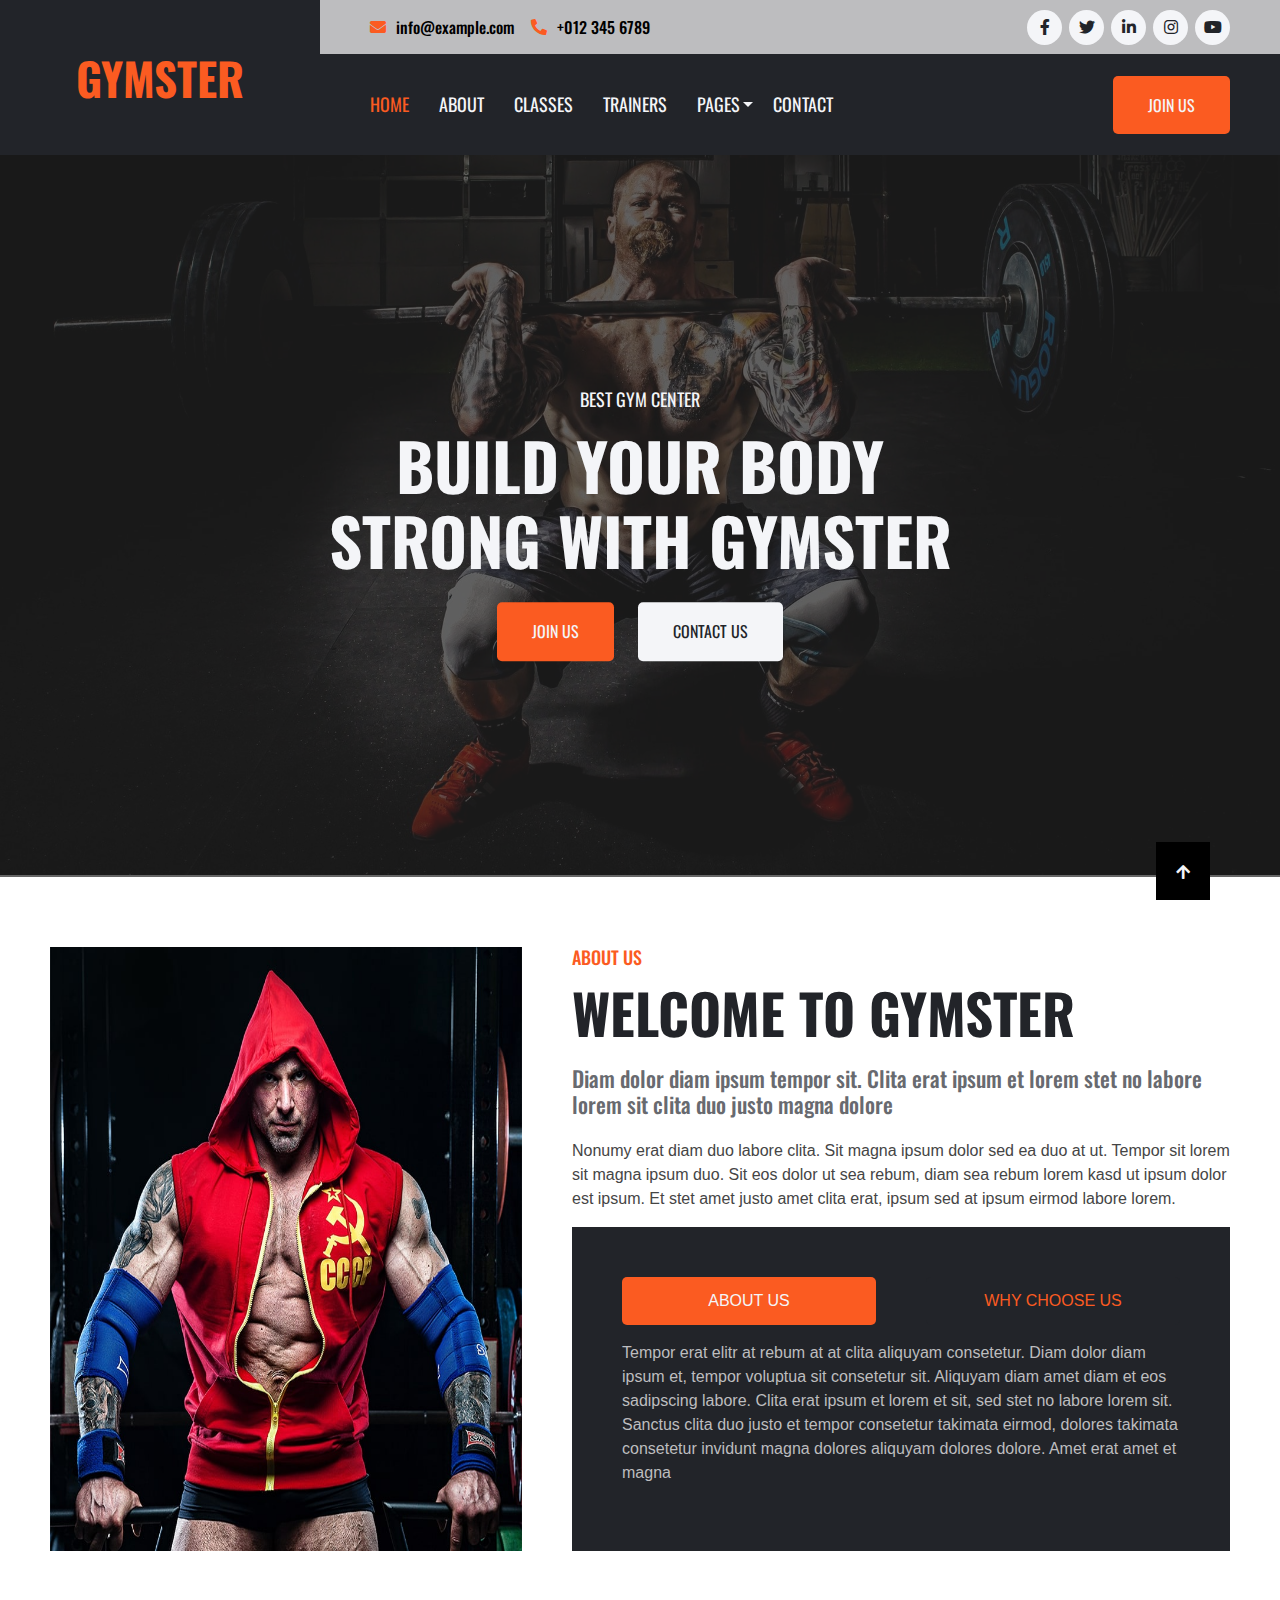
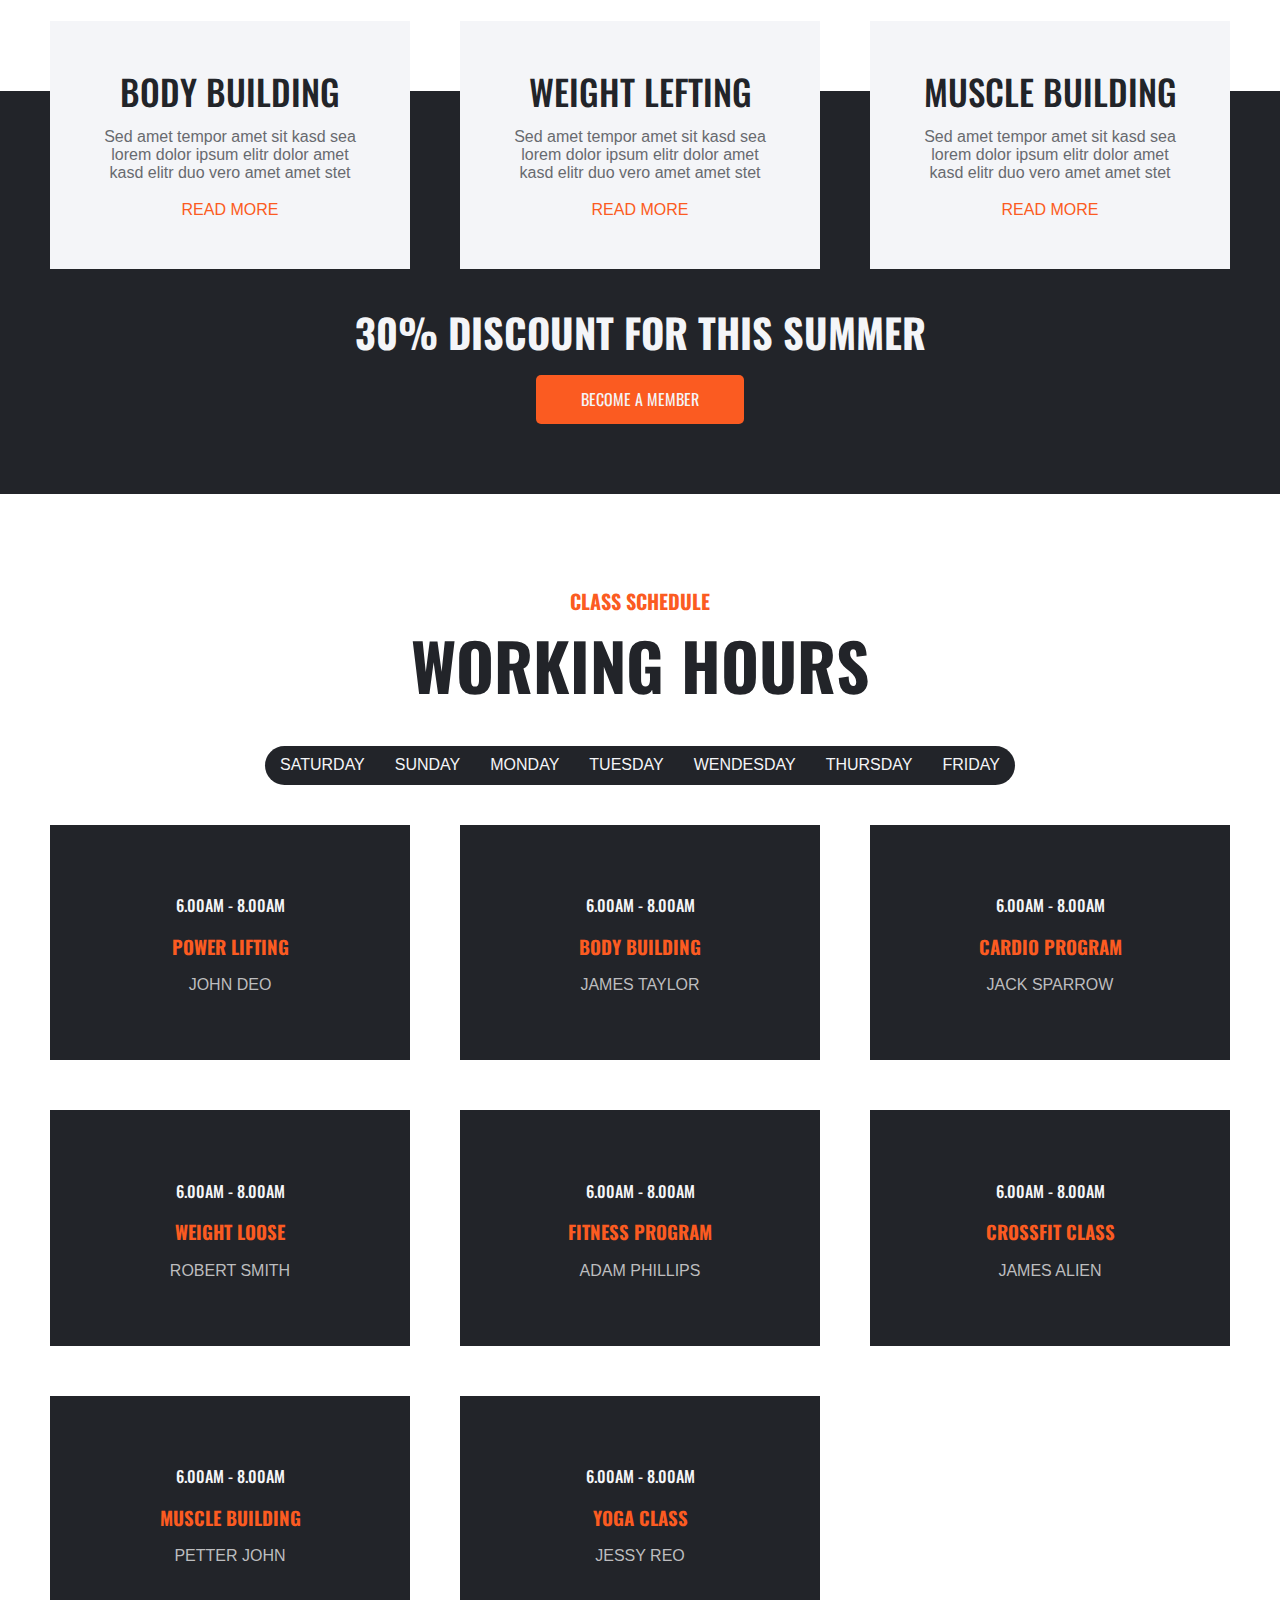
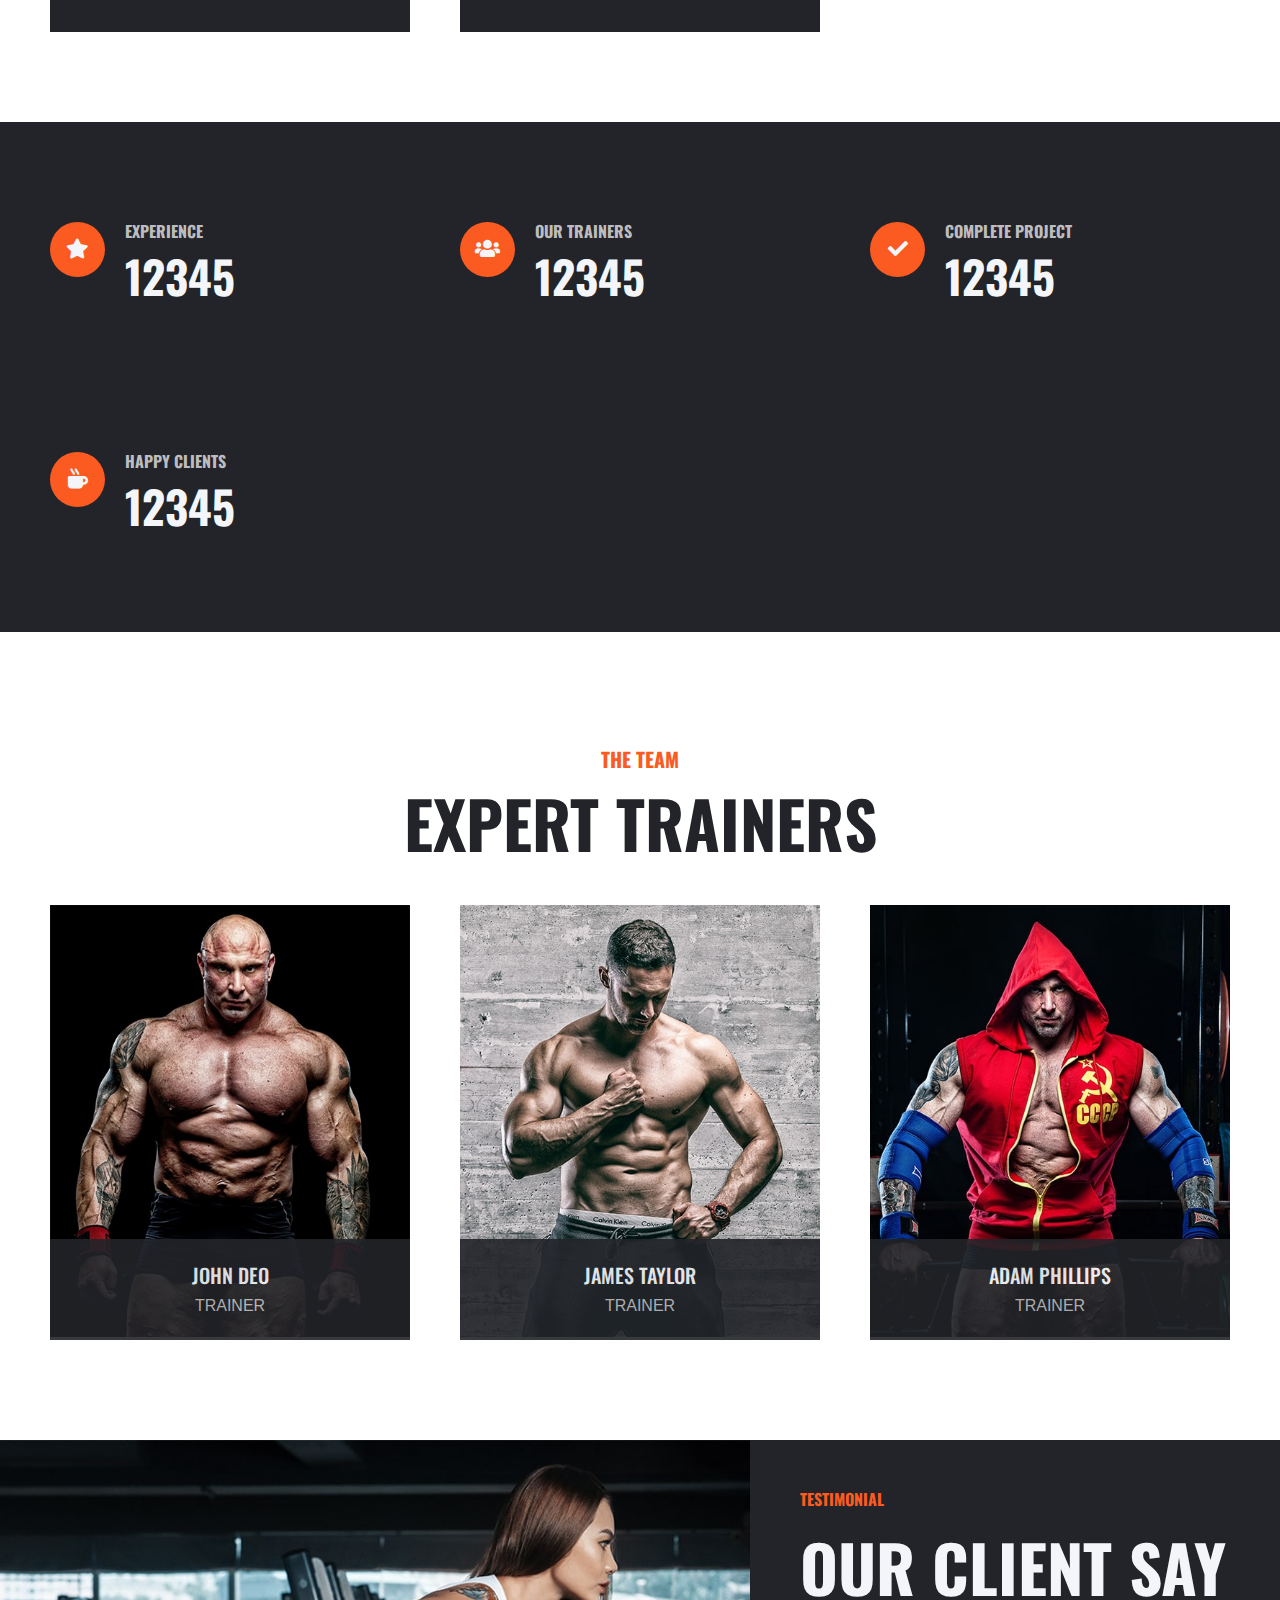
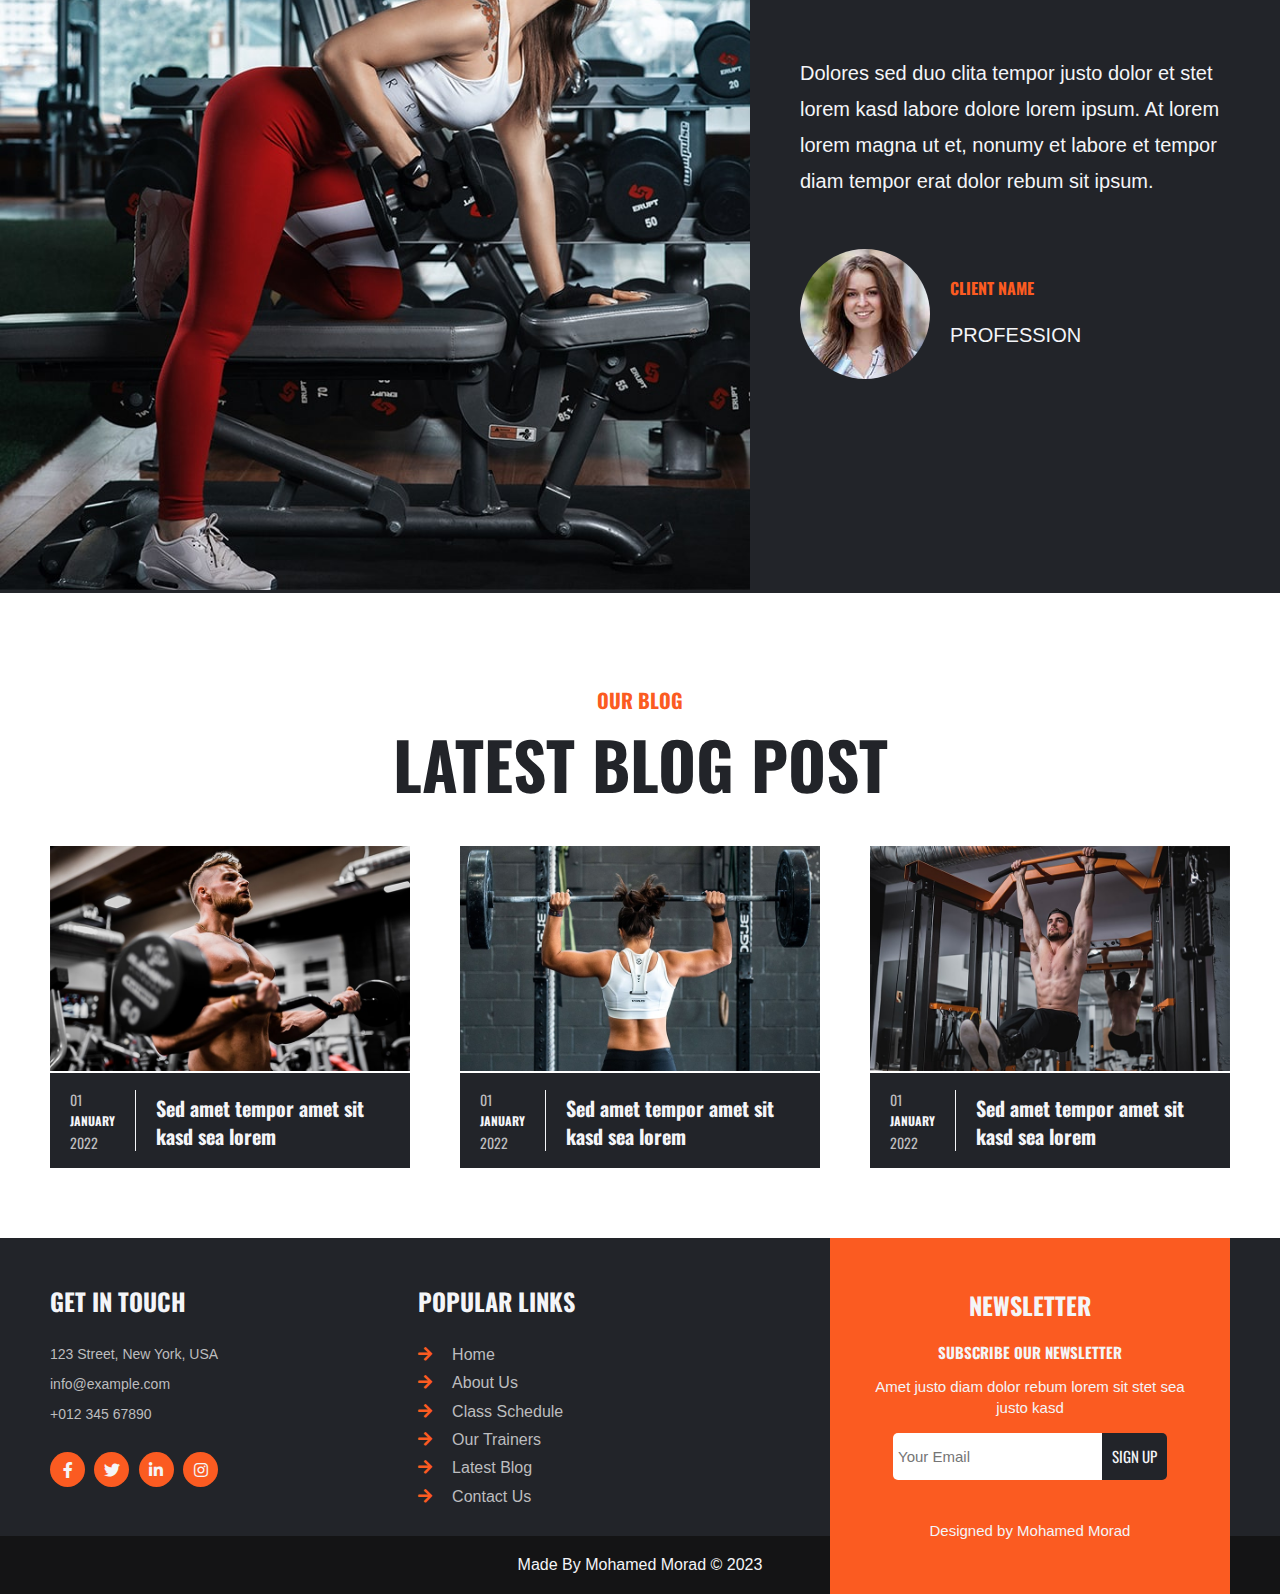
<file: index.html>
<!DOCTYPE html>
<html lang="en">
  <head>
    <meta charset="UTF-8" />
    <meta http-equiv="X-UA-Compatible" content="IE=edge" />
    <meta name="viewport" content="width=device-width, initial-scale=1.0" />
    <link rel="stylesheet" href="css/index.css" />
    <link rel="stylesheet" href="css/all.min.css" />
    <link rel="stylesheet" href="css/normalize.css" />
    <link rel="preconnect" href="https://fonts.googleapis.com" />
    <link rel="preconnect" href="https://fonts.gstatic.com" crossorigin />
    <link
      href="https://fonts.googleapis.com/css2?family=Oswald:wght@300;400;500;600;700&display=swap"
      rel="stylesheet"
    />
    <title>GYMSTER</title>
  </head>
  <body>
    <!-- start btn up -->
    <div class="up">
      <a href="#"><i class="fa fa-arrow-up"></i></a>
    </div>
    <!-- End btn up -->

    <!-- Start Header -->
    <div class="header">
      <div class="left">
        <a href="index.html"><h1>GYMSTER</h1></a>
      </div>
      <div class="right">
        <div class="info">
          <div class="contact">
            <div class="mail">
              <i class="fa fa-envelope text-primary me-2"></i>
              <p>info@example.com</p>
            </div>
            <div class="phone">
              <i class="fa fa-phone-alt text-primary me-2"></i>
              <p>+012 345 6789</p>
            </div>
          </div>
          <div class="icons">
            <a href="#"><i class="fab fa-facebook-f"></i></a>
            <a href="#"><i class="fab fa-twitter"></i></a>
            <a href="#"><i class="fab fa-linkedin-in"></i></a>
            <a href="#"><i class="fab fa-instagram"></i></a>
            <a href="#"><i class="fab fa-youtube"></i></a>
          </div>
        </div>
        <div class="menu">
          <ul>
            <li><a href="index.html" class="active">home</a></li>
            <li><a href="about.html">about</a></li>
            <li><a href="classes.html">classes</a></li>
            <li><a href="trainers.html">trainers</a></li>
            <li class="drop">
              <a href="#pages" class="list">pages</a>
              <div>
                <a href="blog.html"><p>Blog Grid</p></a>
                <a href="detail.html"><p>Blog Detail</p></a>
                <a href="testimonial.html"><p>Testimonial</p></a>
              </div>
            </li>
            <li><a href="contact.html">contact</a></li>
          </ul>
          <button class="btn"><a href="#">join us</a></button>
        </div>
      </div>
      <i class="fa fa-light fa-bars"></i>
      <ul>
        <li><a href="index.html" class="active">home</a></li>
        <li><a href="about.html">about</a></li>
        <li><a href="classes.html">classes</a></li>
        <li><a href="trainers.html">trainers</a></li>
        <li><a href="contact.html">contact</a></li>
      </ul>
    </div>
    <!-- End Header -->

    <!-- Start Landing -->
    <div class="landing">
      <div class="overlay"></div>
      <img src="img/carousel-1.jpg" alt="" />
      <div class="content">
        <p>BEST GYM CENTER</p>
        <h4>BUILD YOUR BODY STRONG WITH GYMSTER</h4>
        <button class="btn"><a href="#">join us</a></button>
        <button class="contact"><a href="#">CONTACT US</a></button>
      </div>
    </div>
    <!-- End Landing -->

    <!-- Start About US -->
    <div class="about">
      <img src="img/about.jpg" alt="about" />
      <div class="info">
        <h6>ABOUT US</h6>
        <h1>WELCOME TO GYMSTER</h1>
        <h3>
          Diam dolor diam ipsum tempor sit. Clita erat ipsum et lorem stet no
          labore lorem sit clita duo justo magna dolore
        </h3>
        <p>
          Nonumy erat diam duo labore clita. Sit magna ipsum dolor sed ea duo at
          ut. Tempor sit lorem sit magna ipsum duo. Sit eos dolor ut sea rebum,
          diam sea rebum lorem kasd ut ipsum dolor est ipsum. Et stet amet justo
          amet clita erat, ipsum sed at ipsum eirmod labore lorem.
        </p>
        <div class="black">
          <div class="btnn">
            <button class="one"><a href="about.html">ABOUT US</a></button>
            <button class="two"><a href="#">WHY CHOOSE US</a></button>
          </div>
          <p>
            Tempor erat elitr at rebum at at clita aliquyam consetetur. Diam
            dolor diam ipsum et, tempor voluptua sit consetetur sit. Aliquyam
            diam amet diam et eos sadipscing labore. Clita erat ipsum et lorem
            et sit, sed stet no labore lorem sit. Sanctus clita duo justo et
            tempor consetetur takimata eirmod, dolores takimata consetetur
            invidunt magna dolores aliquyam dolores dolore. Amet erat amet et
            magna
          </p>
        </div>
      </div>
    </div>
    <!-- End About US -->

    <!-- Start Discount -->
    <div class="discount">
      <div class="info">
        <div class="content">
          <h3>BODY BUILDING</h3>
          <p>
            Sed amet tempor amet sit kasd sea lorem dolor ipsum elitr dolor amet
            kasd elitr duo vero amet amet stet
          </p>
          <a href="#">READ MORE</a>
        </div>
        <div class="content">
          <h3>WEIGHT LEFTING</h3>
          <p>
            Sed amet tempor amet sit kasd sea lorem dolor ipsum elitr dolor amet
            kasd elitr duo vero amet amet stet
          </p>
          <a href="#">READ MORE</a>
        </div>
        <div class="content">
          <h3>MUSCLE BUILDING</h3>
          <p>
            Sed amet tempor amet sit kasd sea lorem dolor ipsum elitr dolor amet
            kasd elitr duo vero amet amet stet
          </p>
          <a href="#">READ MORE</a>
        </div>
      </div>
      <h1>30% DISCOUNT FOR THIS SUMMER</h1>
      <button><a href="#">BECOME A MEMBER</a></button>
    </div>
    <!-- End Discount -->

    <!-- Strat Schedule -->
    <div class="schedule">
      <h4 class="hh4">CLASS SCHEDULE</h4>
      <h1 class="hh1">WORKING HOURS</h1>
      <ul class="days">
        <li><a href="#">SATURDAY</a></li>
        <li><a href="#">SUNDAY</a></li>
        <li><a href="#">MONDAY</a></li>
        <li><a href="#">TUESDAY</a></li>
        <li><a href="#">WENDESDAY</a></li>
        <li><a href="#">THURSDAY</a></li>
        <li><a href="#">FRIDAY</a></li>
      </ul>
      <div class="content">
        <div class="info">
          <h4>6.00AM - 8.00AM</h4>
          <h3>POWER LIFTING</h3>
          <p>JOHN DEO</p>
        </div>
        <div class="info">
          <h4>6.00AM - 8.00AM</h4>
          <h3>BODY BUILDING</h3>
          <p>JAMES TAYLOR</p>
        </div>
        <div class="info">
          <h4>6.00AM - 8.00AM</h4>
          <h3>CARDIO PROGRAM</h3>
          <p>JACK SPARROW</p>
        </div>
        <div class="info">
          <h4>6.00AM - 8.00AM</h4>
          <h3>WEIGHT LOOSE</h3>
          <p>ROBERT SMITH</p>
        </div>
        <div class="info">
          <h4>6.00AM - 8.00AM</h4>
          <h3>FITNESS PROGRAM</h3>
          <p>ADAM PHILLIPS</p>
        </div>
        <div class="info">
          <h4>6.00AM - 8.00AM</h4>
          <h3>CROSSFIT CLASS</h3>
          <p>JAMES ALIEN</p>
        </div>
        <div class="info">
          <h4>6.00AM - 8.00AM</h4>
          <h3>MUSCLE BUILDING</h3>
          <p>PETTER JOHN</p>
        </div>
        <div class="info">
          <h4>6.00AM - 8.00AM</h4>
          <h3>YOGA CLASS</h3>
          <p>JESSY REO</p>
        </div>
      </div>
    </div>
    <!-- End Schedule -->

    <!-- start Target -->
    <div class="target">
      <div class="content">
        <div class="info">
          <i class="fa fa-star fs-4 text-white"></i>
          <div class="heading">
            <h4>EXPERIENCE</h4>
            <h1>12345</h1>
          </div>
        </div>
        <div class="info">
          <i class="fa fa-users fs-4 text-white"></i>
          <div class="heading">
            <h4>OUR TRAINERS</h4>
            <h1>12345</h1>
          </div>
        </div>
        <div class="info">
          <i class="fa fa-check fs-4 text-white"></i>
          <div class="heading">
            <h4>COMPLETE PROJECT</h4>
            <h1>12345</h1>
          </div>
        </div>
        <div class="info">
          <i class="fa fa-mug-hot fs-4 text-white"></i>
          <div class="heading">
            <h4>HAPPY CLIENTS</h4>
            <h1>12345</h1>
          </div>
        </div>
      </div>
    </div>
    <!-- End Target -->

    <!-- Strat Team -->
    <div class="team">
      <h4 class="hh4">THE TEAM</h4>
      <h1 class="hh1">EXPERT TRAINERS</h1>
      <div class="content">
        <div class="info">
          <div class="img">
            <div class="overlay">
              <div class="center">
                <a href="#"><i class="fab fa-twitter"></i></a>
                <a href="#"><i class="fab fa-facebook-f"></i></a>
                <a href="#"><i class="fab fa-linkedin-in"></i></a>
              </div>
            </div>
            <img src="img/team-1.jpg" alt="team1" />
          </div>
          <div class="abt">
            <h4>JOHN DEO</h4>
            <p>TRAINER</p>
          </div>
        </div>
        <div class="info">
          <div class="img">
            <div class="overlay">
              <div class="center">
                <a href="#"><i class="fab fa-twitter"></i></a>
                <a href="#"><i class="fab fa-facebook-f"></i></a>
                <a href="#"><i class="fab fa-linkedin-in"></i></a>
              </div>
            </div>
            <img src="img/team-2.jpg" alt="team2" />
          </div>
          <div class="abt">
            <h4>JAMES TAYLOR</h4>
            <p>TRAINER</p>
          </div>
        </div>
        <div class="info">
          <div class="img">
            <div class="overlay">
              <div class="center">
                <a href="#"><i class="fab fa-twitter"></i></a>
                <a href="#"><i class="fab fa-facebook-f"></i></a>
                <a href="#"><i class="fab fa-linkedin-in"></i></a>
              </div>
            </div>
            <img src="img/team-3.jpg" alt="team3" />
          </div>
          <div class="abt">
            <h4>ADAM PHILLIPS</h4>
            <p>TRAINER</p>
          </div>
        </div>
      </div>
    </div>
    <!-- End Team -->

    <!-- Strat Testemonials -->
    <div class="testemonial">
      <div class="imag">
        <img src="img/testimonial.jpg" alt="test" class="big-pic" />
      </div>
      <div class="content">
        <h4>TESTIMONIAL</h4>
        <h1>OUR CLIENT SAY</h1>
        <p>
          Dolores sed duo clita tempor justo dolor et stet lorem kasd labore
          dolore lorem ipsum. At lorem lorem magna ut et, nonumy et labore et
          tempor diam tempor erat dolor rebum sit ipsum.
        </p>
        <div class="info">
          <img src="img/testimonial-1.jpg" alt="teste" />
          <div class="name">
            <h4>CLIENT NAME</h4>
            <p>PROFESSION</p>
          </div>
        </div>
      </div>
    </div>
    <!-- End Testemonials -->

    <!-- Strat Blog -->
    <div class="blog">
      <h4 class="hh4">OUR BLOG</h4>
      <h1 class="hh1">LATEST BLOG POST</h1>
      <div class="content">
        <div class="info">
          <div class="img">
            <img src="img/blog-1.jpg" alt="blog1" />
          </div>
          <div class="abt">
            <div class="left">
              <span>01</span>
              <h5>JANUARY</h5>
              <span>2022</span>
            </div>
            <div class="right">
              <h2><a href="#">Sed amet tempor amet sit kasd sea lorem</a></h2>
            </div>
          </div>
        </div>
        <div class="info">
          <div class="img">
            <img src="img/blog-2.jpg" alt="blog2" />
          </div>
          <div class="abt">
            <div class="left">
              <span>01</span>
              <h5>JANUARY</h5>
              <span>2022</span>
            </div>
            <div class="right">
              <h2><a href="#">Sed amet tempor amet sit kasd sea lorem</a></h2>
            </div>
          </div>
        </div>
        <div class="info">
          <div class="img">
            <img src="img/blog-3.jpg" alt="blog3" />
          </div>
          <div class="abt">
            <div class="left">
              <span>01</span>
              <h5>JANUARY</h5>
              <span>2022</span>
            </div>
            <div class="right">
              <h2><a href="#">Sed amet tempor amet sit kasd sea lorem</a></h2>
            </div>
          </div>
        </div>
      </div>
    </div>
    <!-- End blog -->

    <!-- Start Footer -->
    <div class="footer">
      <div class="right">
        <h3>NEWSLETTER</h3>
        <h5>SUBSCRIBE OUR NEWSLETTER</h5>
        <p>Amet justo diam dolor rebum lorem sit stet sea justo kasd</p>
        <div class="frm">
          <input type="text" placeholder="Your Email" />
          <button><a href="#">SIGN UP</a></button>
        </div>
        <p>Designed by Mohamed Morad</p>
      </div>
      <div class="container">
        <div class="left">
          <div class="box">
            <h3>GET IN TOUCH</h3>
            <p>123 Street, New York, USA</p>
            <p>info@example.com</p>
            <p>+012 345 67890</p>
            <div class="icons">
              <a href="#"><i class="fab fa-facebook-f"></i></a>
              <a href="#"><i class="fab fa-twitter"></i></a>
              <a href="#"><i class="fab fa-linkedin-in"></i></a>
              <a href="#"><i class="fab fa-instagram"></i></a>
            </div>
          </div>
          <div class="box">
            <h3>POPULAR LINKS</h3>
            <div class="con">
              <i class="fa fa-arrow-right text-primary me-2"></i>
              <a href="index.html">Home</a>
            </div>
            <div class="con">
              <i class="fa fa-arrow-right text-primary me-2"></i>
              <a href="about.html">About Us</a>
            </div>
            <div class="con">
              <i class="fa fa-arrow-right text-primary me-2"></i>
              <a href="classes.html">Class Schedule</a>
            </div>
            <div class="con">
              <i class="fa fa-arrow-right text-primary me-2"></i>
              <a href="trainers.html">Our Trainers</a>
            </div>
            <div class="con">
              <i class="fa fa-arrow-right text-primary me-2"></i>
              <a href="blog.html">Latest Blog</a>
            </div>
            <div class="con">
              <i class="fa fa-arrow-right text-primary me-2"></i>
              <a href="contact.html">Contact Us</a>
            </div>
          </div>
        </div>
      </div>
      <div class="cpyR">Made By Mohamed Morad &copy; 2023</div>
    </div>
    <!-- End Footer -->
  </body>
</html>
</file>
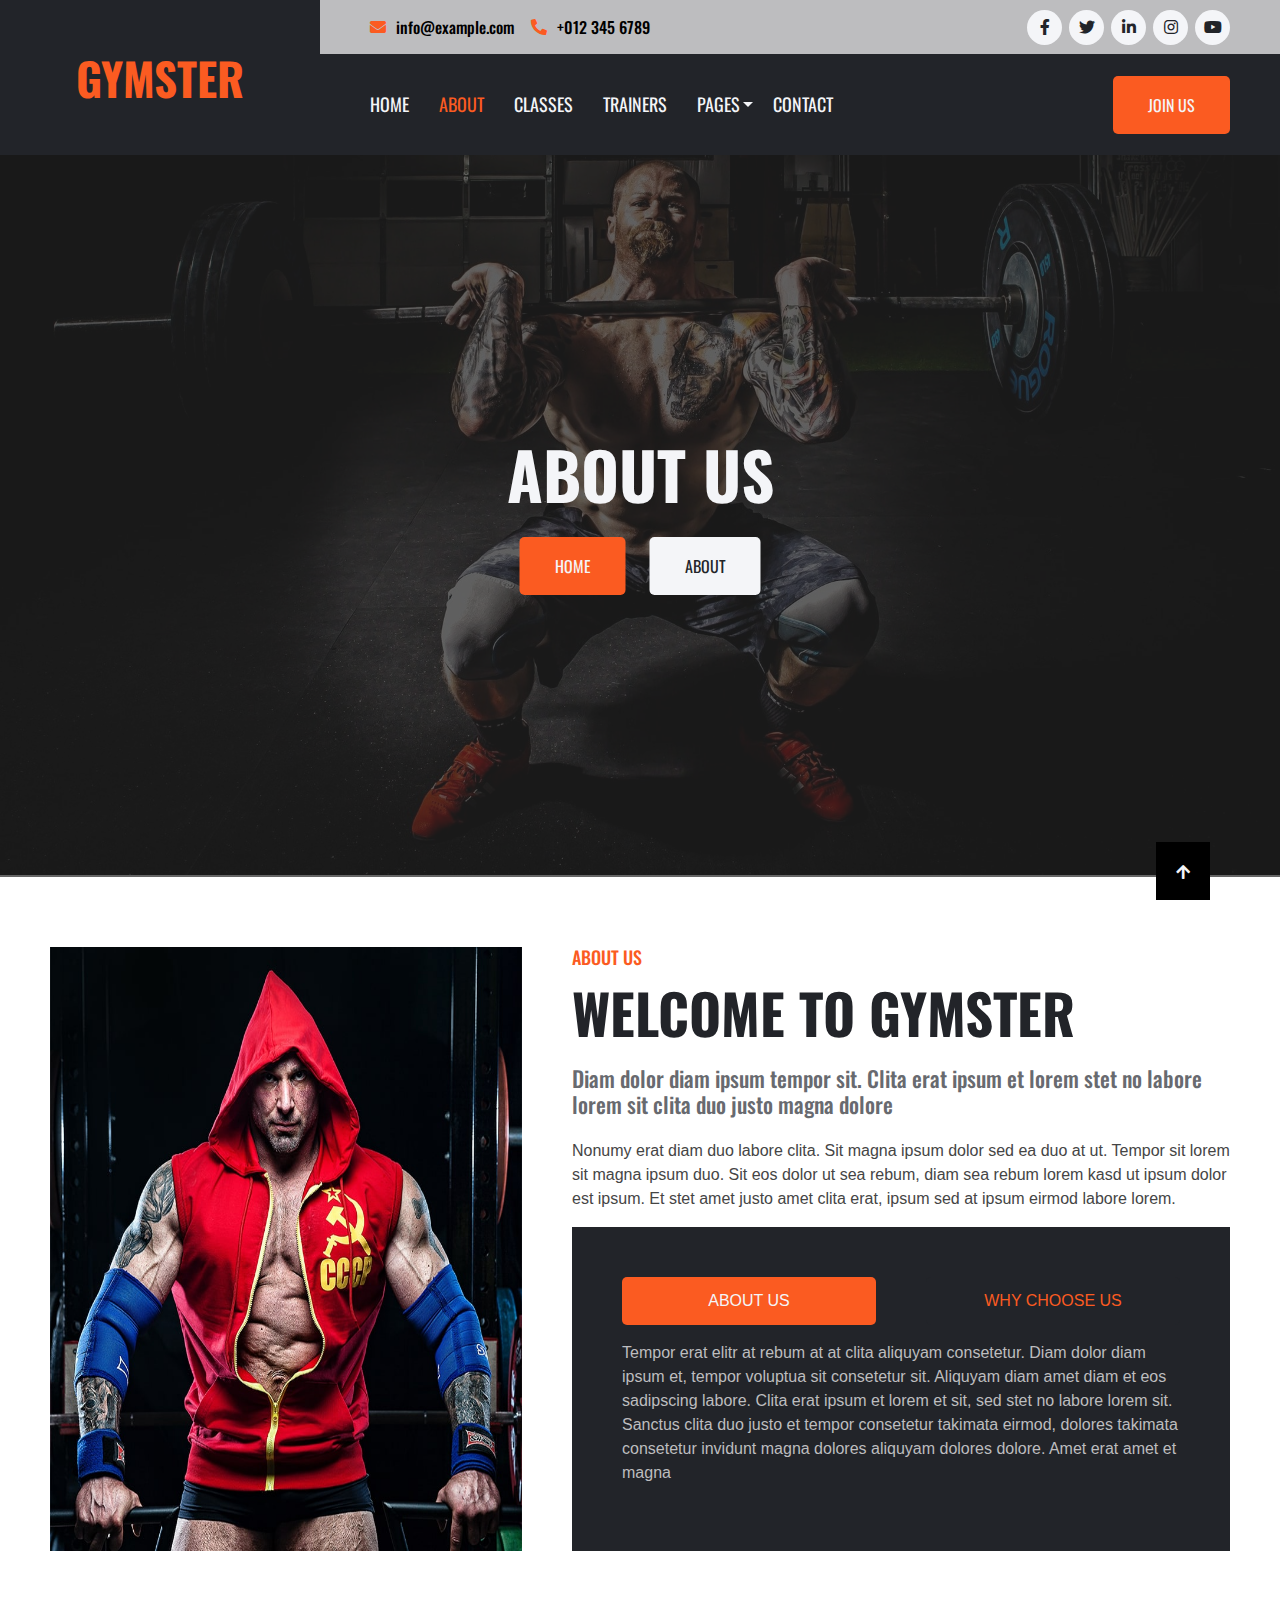
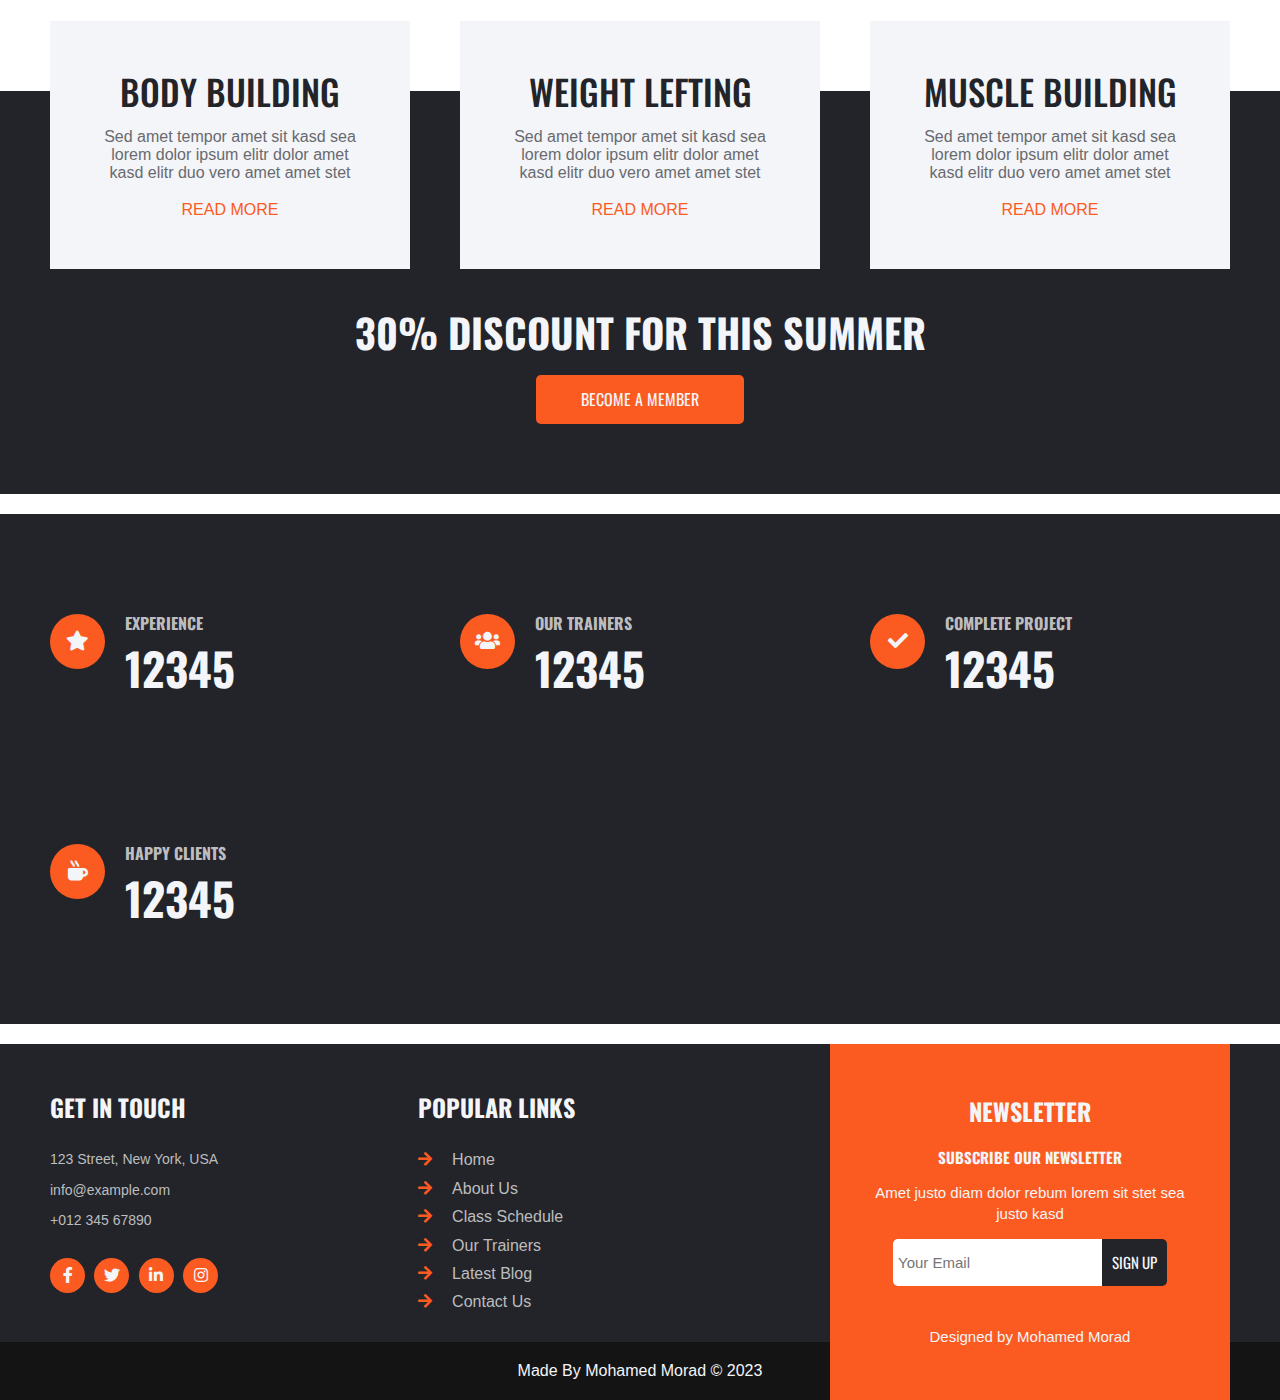
<file: about.html>
<!DOCTYPE html>
<html lang="en">
  <head>
    <meta charset="UTF-8" />
    <meta http-equiv="X-UA-Compatible" content="IE=edge" />
    <meta name="viewport" content="width=device-width, initial-scale=1.0" />
    <link rel="stylesheet" href="css/index.css" />
    <link rel="stylesheet" href="css/all.min.css" />
    <link rel="stylesheet" href="css/normalize.css" />
    <link rel="preconnect" href="https://fonts.googleapis.com" />
    <link rel="preconnect" href="https://fonts.gstatic.com" crossorigin />
    <link
      href="https://fonts.googleapis.com/css2?family=Oswald:wght@300;400;500;600;700&display=swap"
      rel="stylesheet"
    />
    <title>About</title>
  </head>
  <body>
    <!-- start btn up -->
    <div class="up">
      <a href="#"><i class="fa fa-arrow-up"></i></a>
    </div>
    <!-- End btn up -->

    <!-- Start Header -->
    <div class="header">
      <div class="left">
        <a href="index.html"><h1>GYMSTER</h1></a>
      </div>
      <div class="right">
        <div class="info">
          <div class="contact">
            <div class="mail">
              <i class="fa fa-envelope text-primary me-2"></i>
              <p>info@example.com</p>
            </div>
            <div class="phone">
              <i class="fa fa-phone-alt text-primary me-2"></i>
              <p>+012 345 6789</p>
            </div>
          </div>
          <div class="icons">
            <a href="#"><i class="fab fa-facebook-f"></i></a>
            <a href="#"><i class="fab fa-twitter"></i></a>
            <a href="#"><i class="fab fa-linkedin-in"></i></a>
            <a href="#"><i class="fab fa-instagram"></i></a>
            <a href="#"><i class="fab fa-youtube"></i></a>
          </div>
        </div>
        <div class="menu">
          <ul>
            <li><a href="index.html">home</a></li>
            <li><a href="about.html" class="active">about</a></li>
            <li><a href="classes.html">classes</a></li>
            <li><a href="trainers.html">trainers</a></li>
            <li class="drop">
              <a href="#pages" class="list">pages</a>
              <div>
                <a href="blog.html"><p>Blog Grid</p></a>
                <a href="detail.html"><p>Blog Detail</p></a>
                <a href="testimonial.html"><p>Testimonial</p></a>
              </div>
            </li>
            <li><a href="contact.html">contact</a></li>
          </ul>
          <button class="btn"><a href="#">join us</a></button>
        </div>
      </div>
      <i class="fa fa-light fa-bars"></i>
      <ul>
        <li><a href="home.html" class="active">home</a></li>
        <li><a href="about.html">about</a></li>
        <li><a href="classes.html">classes</a></li>
        <li><a href="trainers.html">trainers</a></li>
        <li><a href="contact.html">contact</a></li>
      </ul>
    </div>
    <!-- End Header -->

    <!-- Start Landing -->
    <div class="landing">
      <div class="overlay"></div>
      <img src="img/carousel-1.jpg" alt="" />
      <div class="content">
        <h4>ABOUT US</h4>
        <button class="btn"><a href="index.html">Home</a></button>
        <button class="contact"><a href="about.html">About</a></button>
      </div>
    </div>
    <!-- End Landing -->

    <!-- Start About US -->
    <div class="about">
      <img src="img/about.jpg" alt="about" />
      <div class="info">
        <h6>ABOUT US</h6>
        <h1>WELCOME TO GYMSTER</h1>
        <h3>
          Diam dolor diam ipsum tempor sit. Clita erat ipsum et lorem stet no
          labore lorem sit clita duo justo magna dolore
        </h3>
        <p>
          Nonumy erat diam duo labore clita. Sit magna ipsum dolor sed ea duo at
          ut. Tempor sit lorem sit magna ipsum duo. Sit eos dolor ut sea rebum,
          diam sea rebum lorem kasd ut ipsum dolor est ipsum. Et stet amet justo
          amet clita erat, ipsum sed at ipsum eirmod labore lorem.
        </p>
        <div class="black">
          <div class="btnn">
            <button class="one"><a href="#">ABOUT US</a></button>
            <button class="two"><a href="#">WHY CHOOSE US</a></button>
          </div>
          <p>
            Tempor erat elitr at rebum at at clita aliquyam consetetur. Diam
            dolor diam ipsum et, tempor voluptua sit consetetur sit. Aliquyam
            diam amet diam et eos sadipscing labore. Clita erat ipsum et lorem
            et sit, sed stet no labore lorem sit. Sanctus clita duo justo et
            tempor consetetur takimata eirmod, dolores takimata consetetur
            invidunt magna dolores aliquyam dolores dolore. Amet erat amet et
            magna
          </p>
        </div>
      </div>
    </div>
    <!-- End About US -->

    <!-- Start Discount -->
    <div class="discount">
      <div class="info">
        <div class="content">
          <h3>BODY BUILDING</h3>
          <p>
            Sed amet tempor amet sit kasd sea lorem dolor ipsum elitr dolor amet
            kasd elitr duo vero amet amet stet
          </p>
          <a href="#">READ MORE</a>
        </div>
        <div class="content">
          <h3>WEIGHT LEFTING</h3>
          <p>
            Sed amet tempor amet sit kasd sea lorem dolor ipsum elitr dolor amet
            kasd elitr duo vero amet amet stet
          </p>
          <a href="#">READ MORE</a>
        </div>
        <div class="content">
          <h3>MUSCLE BUILDING</h3>
          <p>
            Sed amet tempor amet sit kasd sea lorem dolor ipsum elitr dolor amet
            kasd elitr duo vero amet amet stet
          </p>
          <a href="#">READ MORE</a>
        </div>
      </div>
      <h1>30% DISCOUNT FOR THIS SUMMER</h1>
      <button><a href="#">BECOME A MEMBER</a></button>
    </div>
    <!-- End Discount -->

    <!-- start Target -->
    <div class="target">
      <div class="content">
        <div class="info">
          <i class="fa fa-star fs-4 text-white"></i>
          <div class="heading">
            <h4>EXPERIENCE</h4>
            <h1>12345</h1>
          </div>
        </div>
        <div class="info">
          <i class="fa fa-users fs-4 text-white"></i>
          <div class="heading">
            <h4>OUR TRAINERS</h4>
            <h1>12345</h1>
          </div>
        </div>
        <div class="info">
          <i class="fa fa-check fs-4 text-white"></i>
          <div class="heading">
            <h4>COMPLETE PROJECT</h4>
            <h1>12345</h1>
          </div>
        </div>
        <div class="info">
          <i class="fa fa-mug-hot fs-4 text-white"></i>
          <div class="heading">
            <h4>HAPPY CLIENTS</h4>
            <h1>12345</h1>
          </div>
        </div>
      </div>
    </div>
    <!-- End Target -->

    <!-- Start Footer -->
    <div class="footer">
      <div class="right">
        <h3>NEWSLETTER</h3>
        <h5>SUBSCRIBE OUR NEWSLETTER</h5>
        <p>Amet justo diam dolor rebum lorem sit stet sea justo kasd</p>
        <div class="frm">
          <input type="text" placeholder="Your Email" />
          <button><a href="#">SIGN UP</a></button>
        </div>
        <p>Designed by Mohamed Morad</p>
      </div>
      <div class="container">
        <div class="left">
          <div class="box">
            <h3>GET IN TOUCH</h3>
            <p>123 Street, New York, USA</p>
            <p>info@example.com</p>
            <p>+012 345 67890</p>
            <div class="icons">
              <a href="#"><i class="fab fa-facebook-f"></i></a>
              <a href="#"><i class="fab fa-twitter"></i></a>
              <a href="#"><i class="fab fa-linkedin-in"></i></a>
              <a href="#"><i class="fab fa-instagram"></i></a>
            </div>
          </div>
          <div class="box">
            <h3>POPULAR LINKS</h3>
            <div class="con">
              <i class="fa fa-arrow-right text-primary me-2"></i>
              <a href="index.html">Home</a>
            </div>
            <div class="con">
              <i class="fa fa-arrow-right text-primary me-2"></i>
              <a href="about.html">About Us</a>
            </div>
            <div class="con">
              <i class="fa fa-arrow-right text-primary me-2"></i>
              <a href="classes.html">Class Schedule</a>
            </div>
            <div class="con">
              <i class="fa fa-arrow-right text-primary me-2"></i>
              <a href="trainers.html">Our Trainers</a>
            </div>
            <div class="con">
              <i class="fa fa-arrow-right text-primary me-2"></i>
              <a href="blog.html">Latest Blog</a>
            </div>
            <div class="con">
              <i class="fa fa-arrow-right text-primary me-2"></i>
              <a href="contact.html">Contact Us</a>
            </div>
          </div>
        </div>
      </div>
      <div class="cpyR">Made By Mohamed Morad &copy; 2023</div>
    </div>
    <!-- End Footer -->
  </body>
</html>
</file>
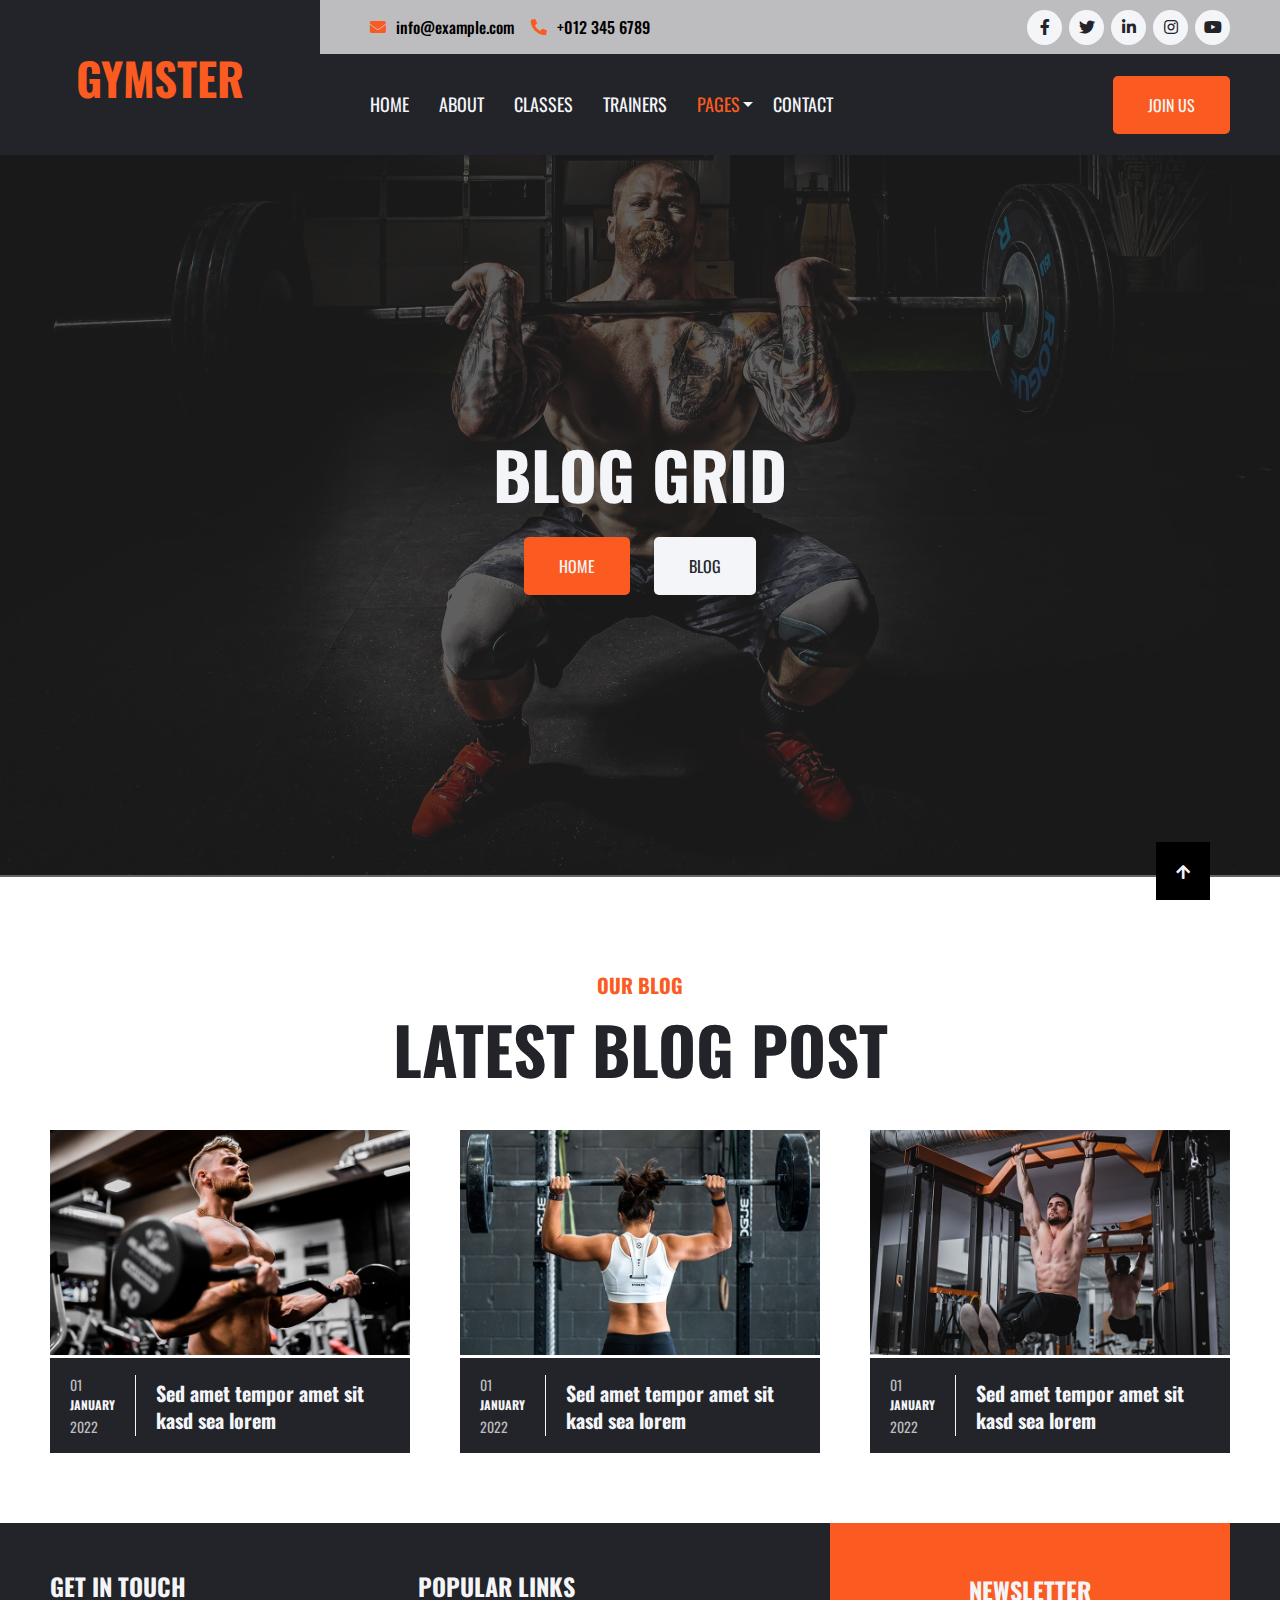
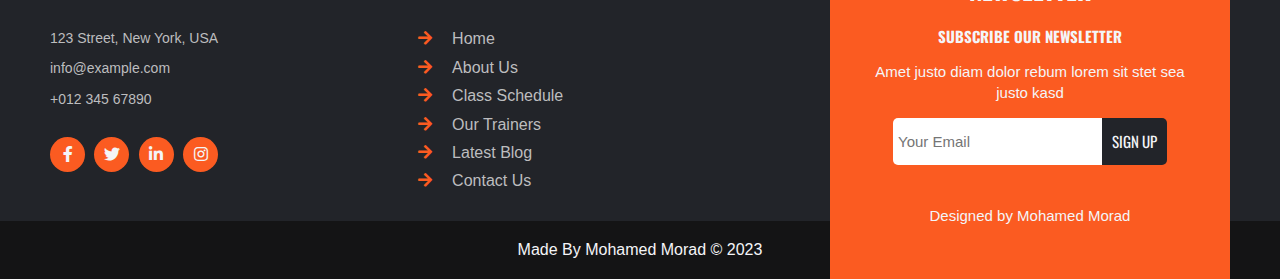
<file: blog.html>
<!DOCTYPE html>
<html lang="en">
  <head>
    <meta charset="UTF-8" />
    <meta http-equiv="X-UA-Compatible" content="IE=edge" />
    <meta name="viewport" content="width=device-width, initial-scale=1.0" />
    <link rel="stylesheet" href="css/index.css" />
    <link rel="stylesheet" href="css/all.min.css" />
    <link rel="stylesheet" href="css/normalize.css" />
    <link rel="preconnect" href="https://fonts.googleapis.com" />
    <link rel="preconnect" href="https://fonts.gstatic.com" crossorigin />
    <link
      href="https://fonts.googleapis.com/css2?family=Oswald:wght@300;400;500;600;700&display=swap"
      rel="stylesheet"
    />
    <title>Blog</title>
  </head>
  <body>
    <!-- start btn up -->
    <div class="up">
      <a href="#"><i class="fa fa-arrow-up"></i></a>
    </div>
    <!-- End btn up -->

    <!-- Start Header -->
    <div class="header">
      <div class="left">
        <a href="index.html"><h1>GYMSTER</h1></a>
      </div>
      <div class="right">
        <div class="info">
          <div class="contact">
            <div class="mail">
              <i class="fa fa-envelope text-primary me-2"></i>
              <p>info@example.com</p>
            </div>
            <div class="phone">
              <i class="fa fa-phone-alt text-primary me-2"></i>
              <p>+012 345 6789</p>
            </div>
          </div>
          <div class="icons">
            <a href="#"><i class="fab fa-facebook-f"></i></a>
            <a href="#"><i class="fab fa-twitter"></i></a>
            <a href="#"><i class="fab fa-linkedin-in"></i></a>
            <a href="#"><i class="fab fa-instagram"></i></a>
            <a href="#"><i class="fab fa-youtube"></i></a>
          </div>
        </div>
        <div class="menu">
          <ul>
            <li><a href="index.html">home</a></li>
            <li><a href="about.html">about</a></li>
            <li><a href="classes.html">classes</a></li>
            <li><a href="trainers.html">trainers</a></li>
            <li class="drop">
              <a href="#pages" class="list active">pages</a>
              <div>
                <a href="blog.html"><p>Blog Grid</p></a>
                <a href="detail.html"><p>Blog Detail</p></a>
                <a href="testimonial.html"><p>Testimonial</p></a>
              </div>
            </li>
            <li><a href="contact.html">contact</a></li>
          </ul>
          <button class="btn"><a href="#">join us</a></button>
        </div>
      </div>
      <i class="fa fa-light fa-bars"></i>
      <ul>
        <li><a href="index.html" class="active">home</a></li>
        <li><a href="about.html">about</a></li>
        <li><a href="classes.html">classes</a></li>
        <li><a href="trainers.html">trainers</a></li>
        <li><a href="contact.html">contact</a></li>
      </ul>
    </div>
    <!-- End Header -->

    <!-- Start Landing -->
    <div class="landing">
      <div class="overlay"></div>
      <img src="img/carousel-1.jpg" alt="" />
      <div class="content">
        <h4>BLOG GRID</h4>
        <button class="btn"><a href="index.html">Home</a></button>
        <button class="contact"><a href="blog.html">Blog</a></button>
      </div>
    </div>
    <!-- End Landing -->

    <!-- Strat Blog -->
    <div class="blog">
      <h4 class="hh4">OUR BLOG</h4>
      <h1 class="hh1">LATEST BLOG POST</h1>
      <div class="content">
        <div class="info">
          <div class="img">
            <img src="img/blog-1.jpg" alt="blog1" />
          </div>
          <div class="abt">
            <div class="left">
              <span>01</span>
              <h5>JANUARY</h5>
              <span>2022</span>
            </div>
            <div class="right">
              <h2><a href="#">Sed amet tempor amet sit kasd sea lorem</a></h2>
            </div>
          </div>
        </div>
        <div class="info">
          <div class="img">
            <img src="img/blog-2.jpg" alt="blog2" />
          </div>
          <div class="abt">
            <div class="left">
              <span>01</span>
              <h5>JANUARY</h5>
              <span>2022</span>
            </div>
            <div class="right">
              <h2><a href="#">Sed amet tempor amet sit kasd sea lorem</a></h2>
            </div>
          </div>
        </div>
        <div class="info">
          <div class="img">
            <img src="img/blog-3.jpg" alt="blog3" />
          </div>
          <div class="abt">
            <div class="left">
              <span>01</span>
              <h5>JANUARY</h5>
              <span>2022</span>
            </div>
            <div class="right">
              <h2><a href="#">Sed amet tempor amet sit kasd sea lorem</a></h2>
            </div>
          </div>
        </div>
      </div>
    </div>
    <!-- End blog -->

    <!-- Start Footer -->
    <div class="footer">
      <div class="right">
        <h3>NEWSLETTER</h3>
        <h5>SUBSCRIBE OUR NEWSLETTER</h5>
        <p>Amet justo diam dolor rebum lorem sit stet sea justo kasd</p>
        <div class="frm">
          <input type="text" placeholder="Your Email" />
          <button><a href="#">SIGN UP</a></button>
        </div>
        <p>Designed by Mohamed Morad</p>
      </div>
      <div class="container">
        <div class="left">
          <div class="box">
            <h3>GET IN TOUCH</h3>
            <p>123 Street, New York, USA</p>
            <p>info@example.com</p>
            <p>+012 345 67890</p>
            <div class="icons">
              <a href="#"><i class="fab fa-facebook-f"></i></a>
              <a href="#"><i class="fab fa-twitter"></i></a>
              <a href="#"><i class="fab fa-linkedin-in"></i></a>
              <a href="#"><i class="fab fa-instagram"></i></a>
            </div>
          </div>
          <div class="box">
            <h3>POPULAR LINKS</h3>
            <div class="con">
              <i class="fa fa-arrow-right text-primary me-2"></i>
              <a href="index.html">Home</a>
            </div>
            <div class="con">
              <i class="fa fa-arrow-right text-primary me-2"></i>
              <a href="about.html">About Us</a>
            </div>
            <div class="con">
              <i class="fa fa-arrow-right text-primary me-2"></i>
              <a href="classes.html">Class Schedule</a>
            </div>
            <div class="con">
              <i class="fa fa-arrow-right text-primary me-2"></i>
              <a href="trainers.html">Our Trainers</a>
            </div>
            <div class="con">
              <i class="fa fa-arrow-right text-primary me-2"></i>
              <a href="blog.html">Latest Blog</a>
            </div>
            <div class="con">
              <i class="fa fa-arrow-right text-primary me-2"></i>
              <a href="contact.html">Contact Us</a>
            </div>
          </div>
        </div>
      </div>
      <div class="cpyR">Made By Mohamed Morad &copy; 2023</div>
    </div>
    <!-- End Footer -->
  </body>
</html>
</file>
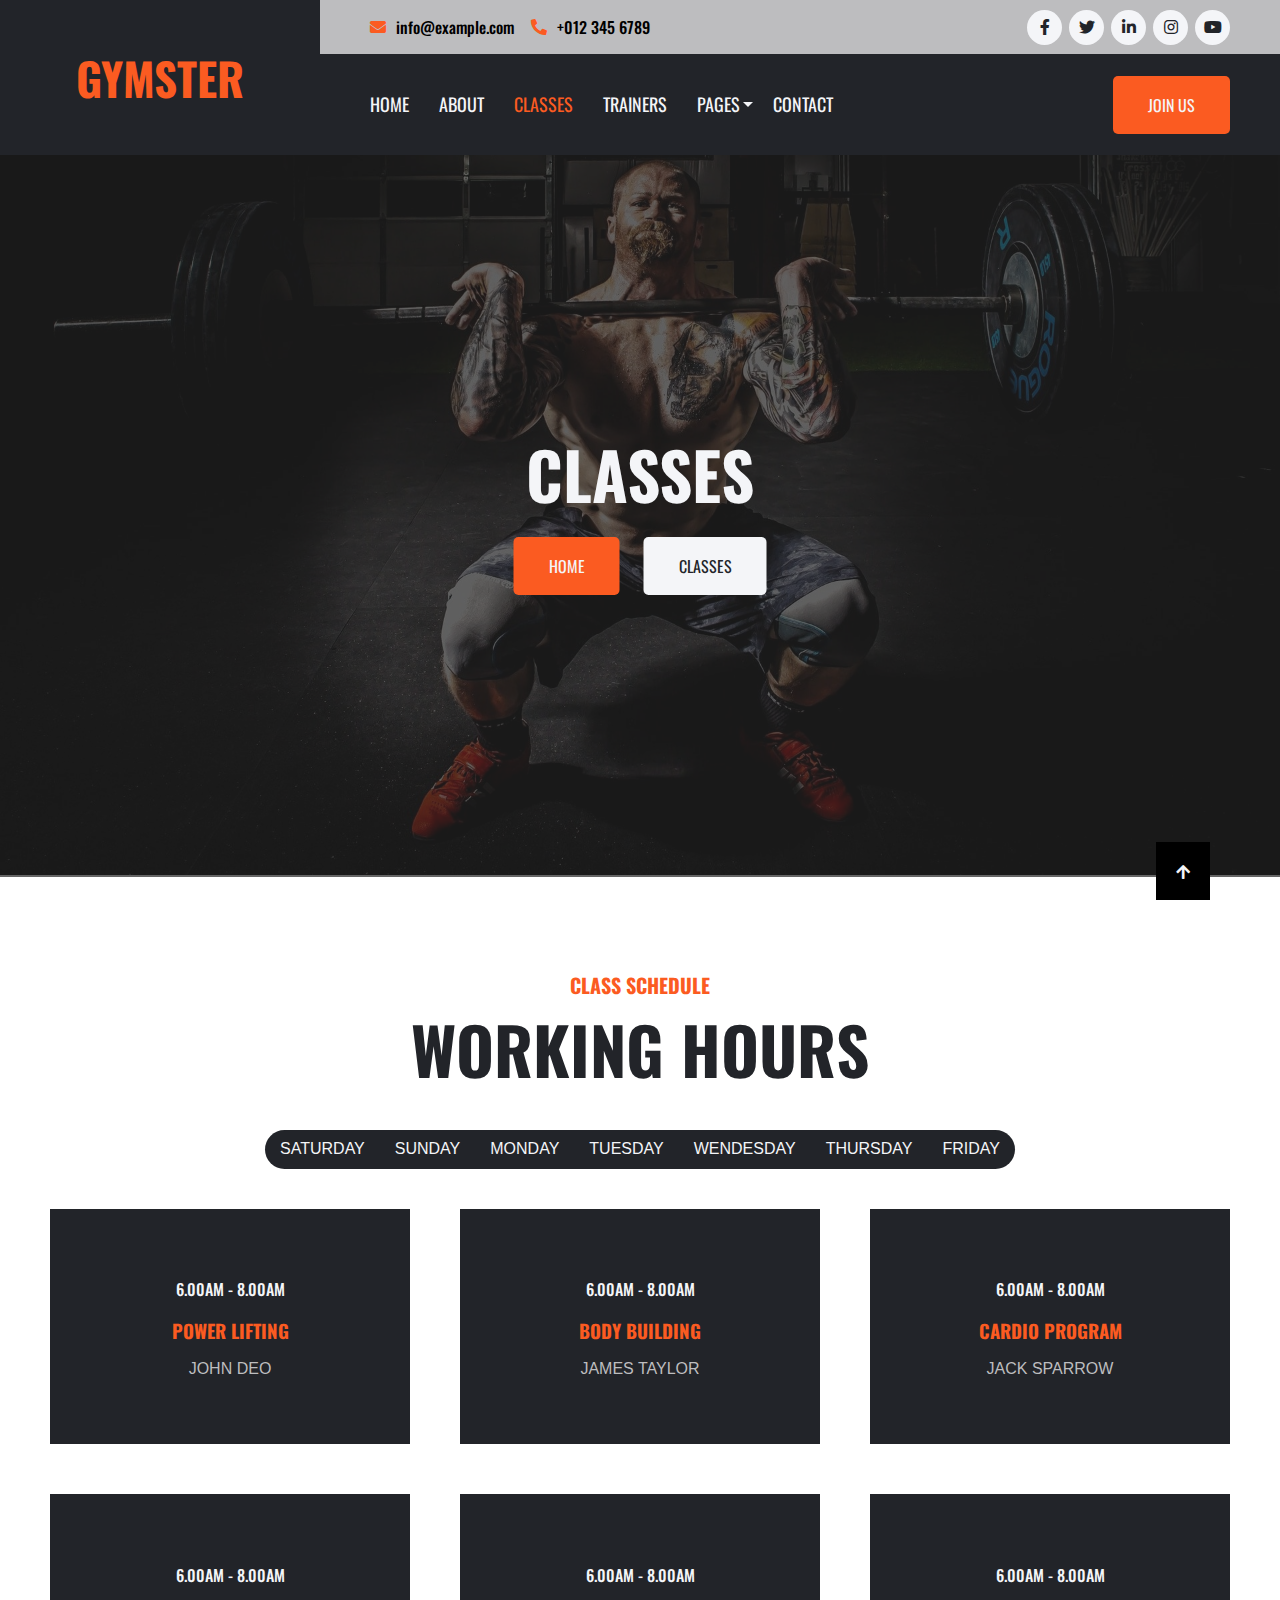
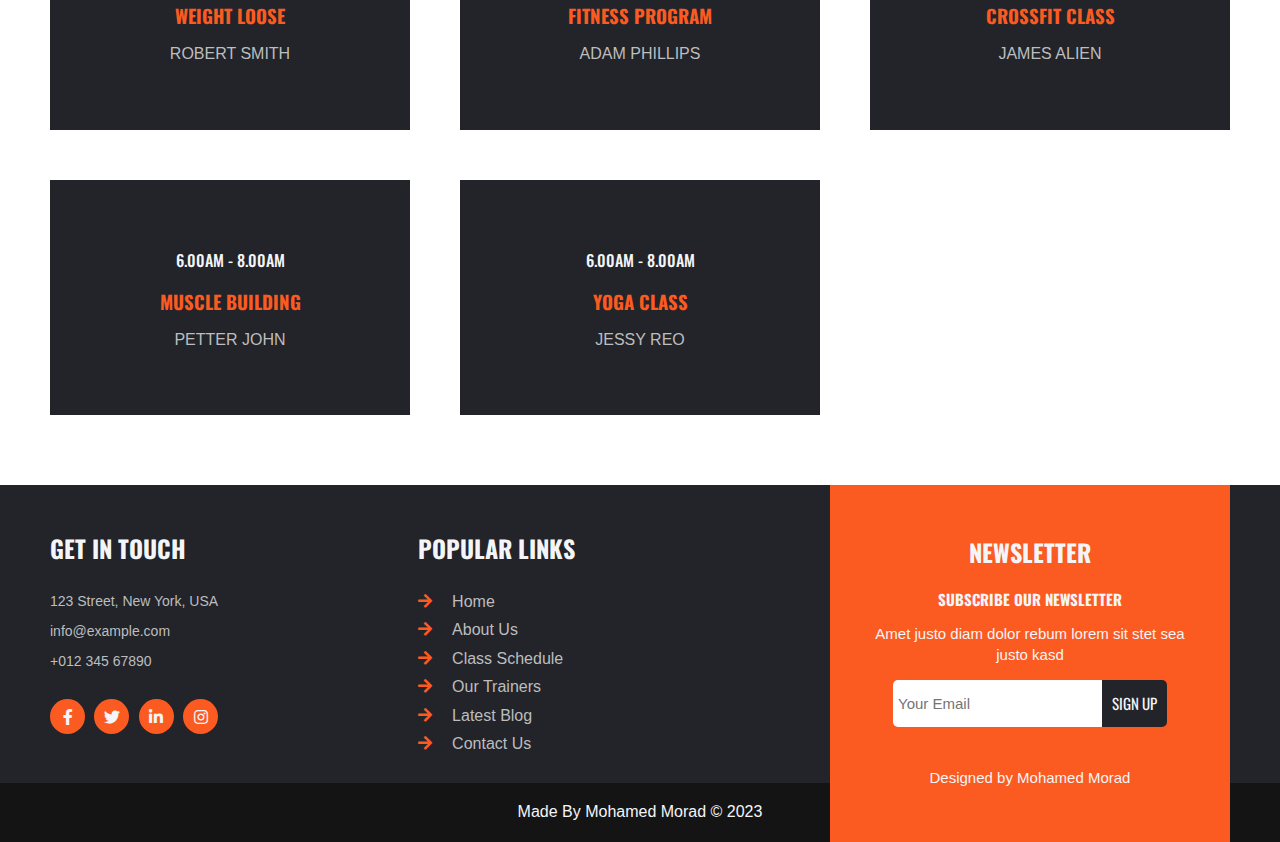
<file: classes.html>
<!DOCTYPE html>
<html lang="en">
  <head>
    <meta charset="UTF-8" />
    <meta http-equiv="X-UA-Compatible" content="IE=edge" />
    <meta name="viewport" content="width=device-width, initial-scale=1.0" />
    <link rel="stylesheet" href="css/index.css" />
    <link rel="stylesheet" href="css/all.min.css" />
    <link rel="stylesheet" href="css/normalize.css" />
    <link rel="preconnect" href="https://fonts.googleapis.com" />
    <link rel="preconnect" href="https://fonts.gstatic.com" crossorigin />
    <link
      href="https://fonts.googleapis.com/css2?family=Oswald:wght@300;400;500;600;700&display=swap"
      rel="stylesheet"
    />
    <title>Classes</title>
  </head>
  <body>
    <!-- start btn up -->
    <div class="up">
      <a href="#"><i class="fa fa-arrow-up"></i></a>
    </div>
    <!-- End btn up -->

    <!-- Start Header -->
    <div class="header">
      <div class="left">
        <a href="index.html"><h1>GYMSTER</h1></a>
      </div>
      <div class="right">
        <div class="info">
          <div class="contact">
            <div class="mail">
              <i class="fa fa-envelope text-primary me-2"></i>
              <p>info@example.com</p>
            </div>
            <div class="phone">
              <i class="fa fa-phone-alt text-primary me-2"></i>
              <p>+012 345 6789</p>
            </div>
          </div>
          <div class="icons">
            <a href="#"><i class="fab fa-facebook-f"></i></a>
            <a href="#"><i class="fab fa-twitter"></i></a>
            <a href="#"><i class="fab fa-linkedin-in"></i></a>
            <a href="#"><i class="fab fa-instagram"></i></a>
            <a href="#"><i class="fab fa-youtube"></i></a>
          </div>
        </div>
        <div class="menu">
          <ul>
            <li><a href="index.html">home</a></li>
            <li><a href="about.html">about</a></li>
            <li><a href="classes.html" class="active">classes</a></li>
            <li><a href="trainers.html">trainers</a></li>
            <li class="drop">
              <a href="#pages" class="list">pages</a>
              <div>
                <a href="blog.html"><p>Blog Grid</p></a>
                <a href="detail.html"><p>Blog Detail</p></a>
                <a href="testimonial.html"><p>Testimonial</p></a>
              </div>
            </li>
            <li><a href="contact.html">contact</a></li>
          </ul>
          <button class="btn"><a href="#">join us</a></button>
        </div>
      </div>
      <i class="fa fa-light fa-bars"></i>
      <ul>
        <li><a href="index.html">home</a></li>
        <li><a href="about.html">about</a></li>
        <li><a href="classes.html">classes</a></li>
        <li><a href="trainers.html">trainers</a></li>
        <li><a href="contact.html">contact</a></li>
      </ul>
    </div>
    <!-- End Header -->

    <!-- Start Landing -->
    <div class="landing">
      <div class="overlay"></div>
      <img src="img/carousel-1.jpg" alt="" />
      <div class="content">
        <h4>CLASSES</h4>
        <button class="btn"><a href="index.html">Home</a></button>
        <button class="contact"><a href="classes.html">Classes</a></button>
      </div>
    </div>
    <!-- End Landing -->

    <!-- Strat Schedule -->
    <div class="schedule">
      <h4 class="hh4">CLASS SCHEDULE</h4>
      <h1 class="hh1">WORKING HOURS</h1>
      <ul class="days">
        <li><a href="#">SATURDAY</a></li>
        <li><a href="#">SUNDAY</a></li>
        <li><a href="#">MONDAY</a></li>
        <li><a href="#">TUESDAY</a></li>
        <li><a href="#">WENDESDAY</a></li>
        <li><a href="#">THURSDAY</a></li>
        <li><a href="#">FRIDAY</a></li>
      </ul>
      <div class="content">
        <div class="info">
          <h4>6.00AM - 8.00AM</h4>
          <h3>POWER LIFTING</h3>
          <p>JOHN DEO</p>
        </div>
        <div class="info">
          <h4>6.00AM - 8.00AM</h4>
          <h3>BODY BUILDING</h3>
          <p>JAMES TAYLOR</p>
        </div>
        <div class="info">
          <h4>6.00AM - 8.00AM</h4>
          <h3>CARDIO PROGRAM</h3>
          <p>JACK SPARROW</p>
        </div>
        <div class="info">
          <h4>6.00AM - 8.00AM</h4>
          <h3>WEIGHT LOOSE</h3>
          <p>ROBERT SMITH</p>
        </div>
        <div class="info">
          <h4>6.00AM - 8.00AM</h4>
          <h3>FITNESS PROGRAM</h3>
          <p>ADAM PHILLIPS</p>
        </div>
        <div class="info">
          <h4>6.00AM - 8.00AM</h4>
          <h3>CROSSFIT CLASS</h3>
          <p>JAMES ALIEN</p>
        </div>
        <div class="info">
          <h4>6.00AM - 8.00AM</h4>
          <h3>MUSCLE BUILDING</h3>
          <p>PETTER JOHN</p>
        </div>
        <div class="info">
          <h4>6.00AM - 8.00AM</h4>
          <h3>YOGA CLASS</h3>
          <p>JESSY REO</p>
        </div>
      </div>
    </div>
    <!-- End Schedule -->

    <!-- Start Footer -->
    <div class="footer">
      <div class="right">
        <h3>NEWSLETTER</h3>
        <h5>SUBSCRIBE OUR NEWSLETTER</h5>
        <p>Amet justo diam dolor rebum lorem sit stet sea justo kasd</p>
        <div class="frm">
          <input type="text" placeholder="Your Email" />
          <button><a href="#">SIGN UP</a></button>
        </div>
        <p>Designed by Mohamed Morad</p>
      </div>
      <div class="container">
        <div class="left">
          <div class="box">
            <h3>GET IN TOUCH</h3>
            <p>123 Street, New York, USA</p>
            <p>info@example.com</p>
            <p>+012 345 67890</p>
            <div class="icons">
              <a href="#"><i class="fab fa-facebook-f"></i></a>
              <a href="#"><i class="fab fa-twitter"></i></a>
              <a href="#"><i class="fab fa-linkedin-in"></i></a>
              <a href="#"><i class="fab fa-instagram"></i></a>
            </div>
          </div>
          <div class="box">
            <h3>POPULAR LINKS</h3>
            <div class="con">
              <i class="fa fa-arrow-right text-primary me-2"></i>
              <a href="index.html">Home</a>
            </div>
            <div class="con">
              <i class="fa fa-arrow-right text-primary me-2"></i>
              <a href="about.html">About Us</a>
            </div>
            <div class="con">
              <i class="fa fa-arrow-right text-primary me-2"></i>
              <a href="classes.html">Class Schedule</a>
            </div>
            <div class="con">
              <i class="fa fa-arrow-right text-primary me-2"></i>
              <a href="trainers.html">Our Trainers</a>
            </div>
            <div class="con">
              <i class="fa fa-arrow-right text-primary me-2"></i>
              <a href="blog.html">Latest Blog</a>
            </div>
            <div class="con">
              <i class="fa fa-arrow-right text-primary me-2"></i>
              <a href="contact.html">Contact Us</a>
            </div>
          </div>
        </div>
      </div>
      <div class="cpyR">Made By Mohamed Morad &copy; 2023</div>
    </div>
    <!-- End Footer -->
  </body>
</html>
</file>
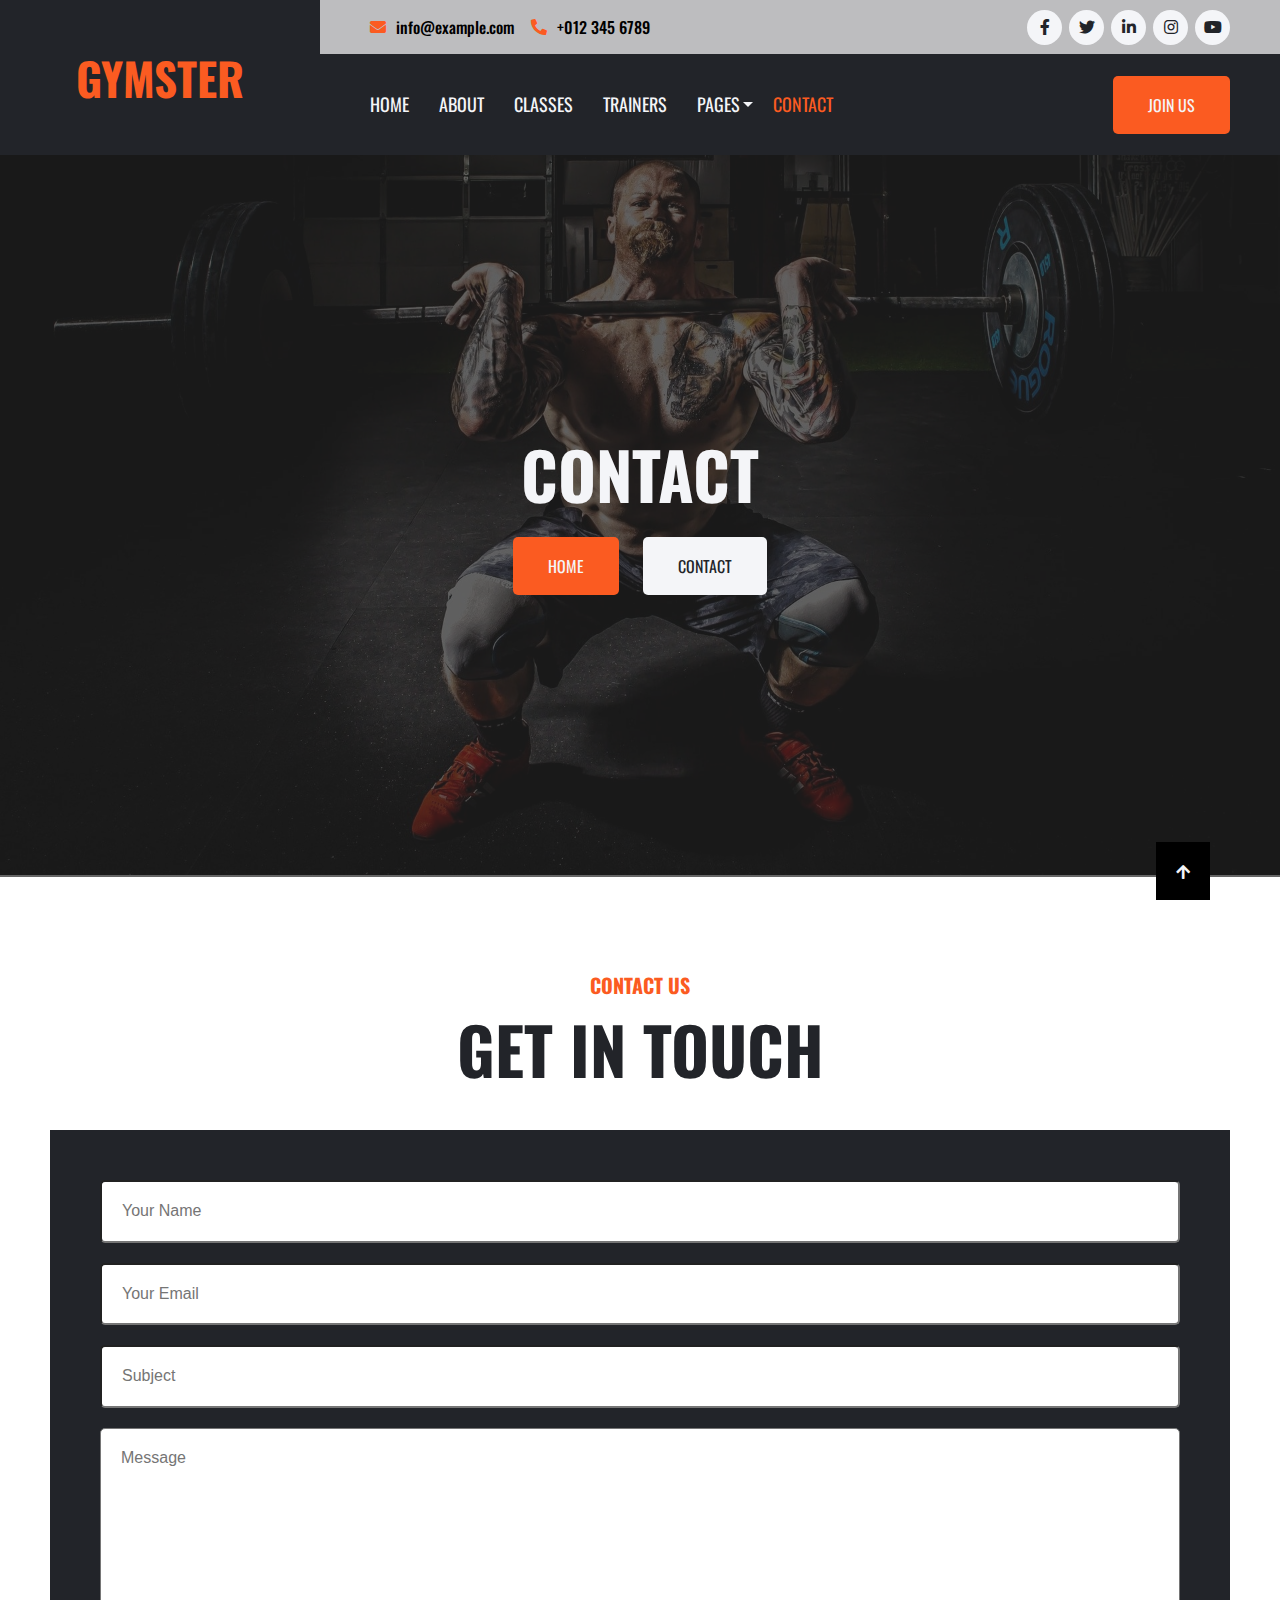
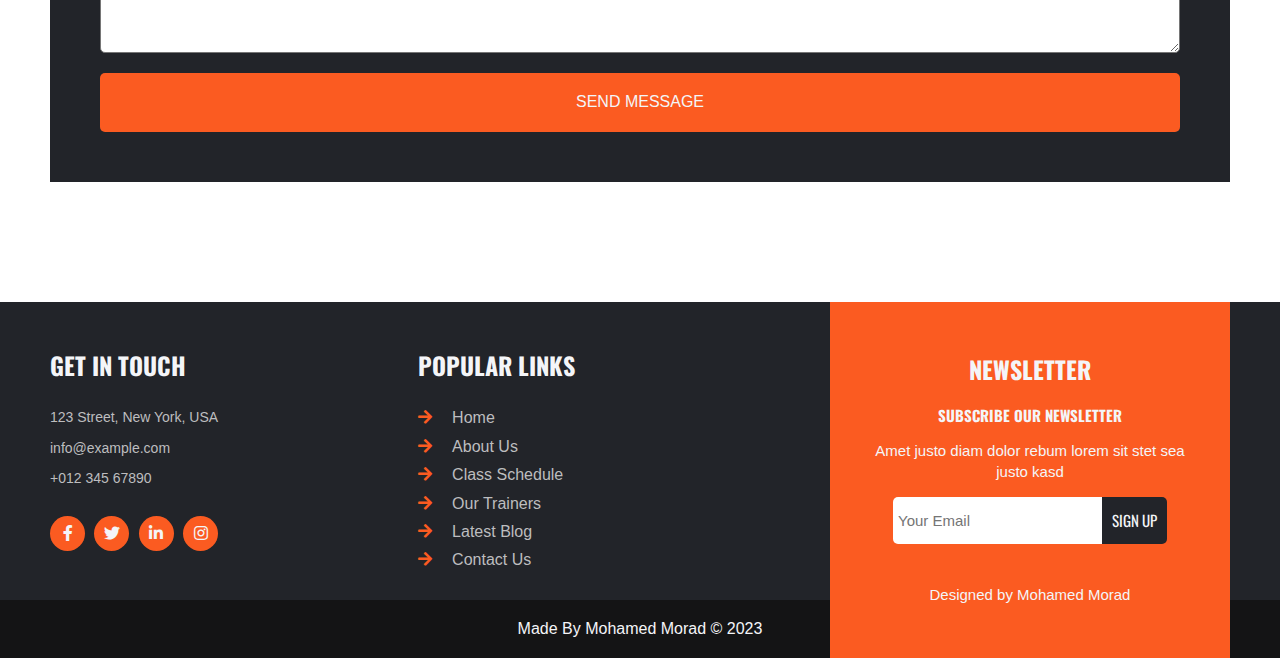
<file: contact.html>
<!DOCTYPE html>
<html lang="en">
  <head>
    <meta charset="UTF-8" />
    <meta http-equiv="X-UA-Compatible" content="IE=edge" />
    <meta name="viewport" content="width=device-width, initial-scale=1.0" />
    <link rel="stylesheet" href="css/index.css" />
    <link rel="stylesheet" href="css/contact.css" />
    <link rel="stylesheet" href="css/all.min.css" />
    <link rel="stylesheet" href="css/normalize.css" />
    <link rel="preconnect" href="https://fonts.googleapis.com" />
    <link rel="preconnect" href="https://fonts.gstatic.com" crossorigin />
    <link
      href="https://fonts.googleapis.com/css2?family=Oswald:wght@300;400;500;600;700&display=swap"
      rel="stylesheet"
    />
    <title>Contact</title>
  </head>
  <body>
    <!-- start btn up -->
    <div class="up">
      <a href="#"><i class="fa fa-arrow-up"></i></a>
    </div>
    <!-- End btn up -->
        
    <!-- Start Header -->
    <div class="header">
      <div class="left">
        <a href="index.html"><h1>GYMSTER</h1></a>
      </div>
      <div class="right">
        <div class="info">
          <div class="contact">
            <div class="mail">
              <i class="fa fa-envelope text-primary me-2"></i>
              <p>info@example.com</p>
            </div>
            <div class="phone">
              <i class="fa fa-phone-alt text-primary me-2"></i>
              <p>+012 345 6789</p>
            </div>
          </div>
          <div class="icons">
            <a href="#"><i class="fab fa-facebook-f"></i></a>
            <a href="#"><i class="fab fa-twitter"></i></a>
            <a href="#"><i class="fab fa-linkedin-in"></i></a>
            <a href="#"><i class="fab fa-instagram"></i></a>
            <a href="#"><i class="fab fa-youtube"></i></a>
          </div>
        </div>
        <div class="menu">
          <ul>
            <li><a href="index.html">home</a></li>
            <li><a href="about.html">about</a></li>
            <li><a href="classes.html">classes</a></li>
            <li><a href="trainers.html">trainers</a></li>
            <li class="drop">
              <a href="#pages" class="list">pages</a>
              <div>
                <a href="blog.html"><p>Blog Grid</p></a>
                <a href="detail.html"><p>Blog Detail</p></a>
                <a href="testimonial.html"><p>Testimonial</p></a>
              </div>
            </li>
            <li><a href="contact.html"  class="active">contact</a></li>
          </ul>
          <button class="btn"><a href="#">join us</a></button>
        </div>
      </div>
      <i class="fa fa-light fa-bars"></i>
      <ul>
        <li><a href="index.html">home</a></li>
        <li><a href="about.html">about</a></li>
        <li><a href="classes.html">classes</a></li>
        <li><a href="trainers.html">trainers</a></li>
        <li><a href="contact.html" class="active">contact</a></li>
      </ul>
    </div>
    <!-- End Header -->

    <!-- Start Landing -->
    <div class="landing">
      <div class="overlay"></div>
      <img src="img/carousel-1.jpg" alt="" />
      <div class="content">
        <h4>CONTACT</h4>
        <button class="btn"><a href="index.html">Home</a></button>
        <button class="contact"><a href="contact.html">Contact</a></button>
      </div>
    </div>
    <!-- End Landing -->

    <!-- Start Contact -->
    <div class="contactt">
      <h4 class="hh4">CONTACT US</h4>
      <h1 class="hh1">GET IN TOUCH</h1>
        <form>
          <input type="text" placeholder="Your Name" class="name" />
          <input
            type="email"
            name="email"
            id="email"
            placeholder="Your Email"
            class="email"
          />
          <input type="text" placeholder="Subject" />
          <textarea
            name="txt"
            id="txtarea"
            cols="30"
            rows="10"
            placeholder="Message"
          ></textarea>
          <input type="submit" value="SEND MESSAGE" />
        </form>
      </div>
    </div>
    <!-- End Contact -->

    <!-- Start Footer -->
    <div class="footer">
      <div class="right">
        <h3>NEWSLETTER</h3>
        <h5>SUBSCRIBE OUR NEWSLETTER</h5>
        <p>Amet justo diam dolor rebum lorem sit stet sea justo kasd</p>
        <div class="frm">
          <input type="text" placeholder="Your Email" />
          <button><a href="#">SIGN UP</a></button>
        </div>
        <p>Designed by Mohamed Morad</p>
      </div>
      <div class="container">
        <div class="left">
          <div class="box">
            <h3>GET IN TOUCH</h3>
            <p>123 Street, New York, USA</p>
            <p>info@example.com</p>
            <p>+012 345 67890</p>
            <div class="icons">
              <a href="#"><i class="fab fa-facebook-f"></i></a>
              <a href="#"><i class="fab fa-twitter"></i></a>
              <a href="#"><i class="fab fa-linkedin-in"></i></a>
              <a href="#"><i class="fab fa-instagram"></i></a>
            </div>
          </div>
          <div class="box">
            <h3>POPULAR LINKS</h3>
            <div class="con">
              <i class="fa fa-arrow-right text-primary me-2"></i>
              <a href="index.html">Home</a>
            </div>
            <div class="con">
              <i class="fa fa-arrow-right text-primary me-2"></i>
              <a href="about.html">About Us</a>
            </div>
            <div class="con">
              <i class="fa fa-arrow-right text-primary me-2"></i>
              <a href="classes.html">Class Schedule</a>
            </div>
            <div class="con">
              <i class="fa fa-arrow-right text-primary me-2"></i>
              <a href="trainers.html">Our Trainers</a>
            </div>
            <div class="con">
              <i class="fa fa-arrow-right text-primary me-2"></i>
              <a href="blog.html">Latest Blog</a>
            </div>
            <div class="con">
              <i class="fa fa-arrow-right text-primary me-2"></i>
              <a href="contact.html">Contact Us</a>
            </div>
          </div>
        </div>
      </div>
      <div class="cpyR">Made By Mohamed Morad &copy; 2023</div>
    </div>
    <!-- End Footer -->
  </body>
</html>
</file>
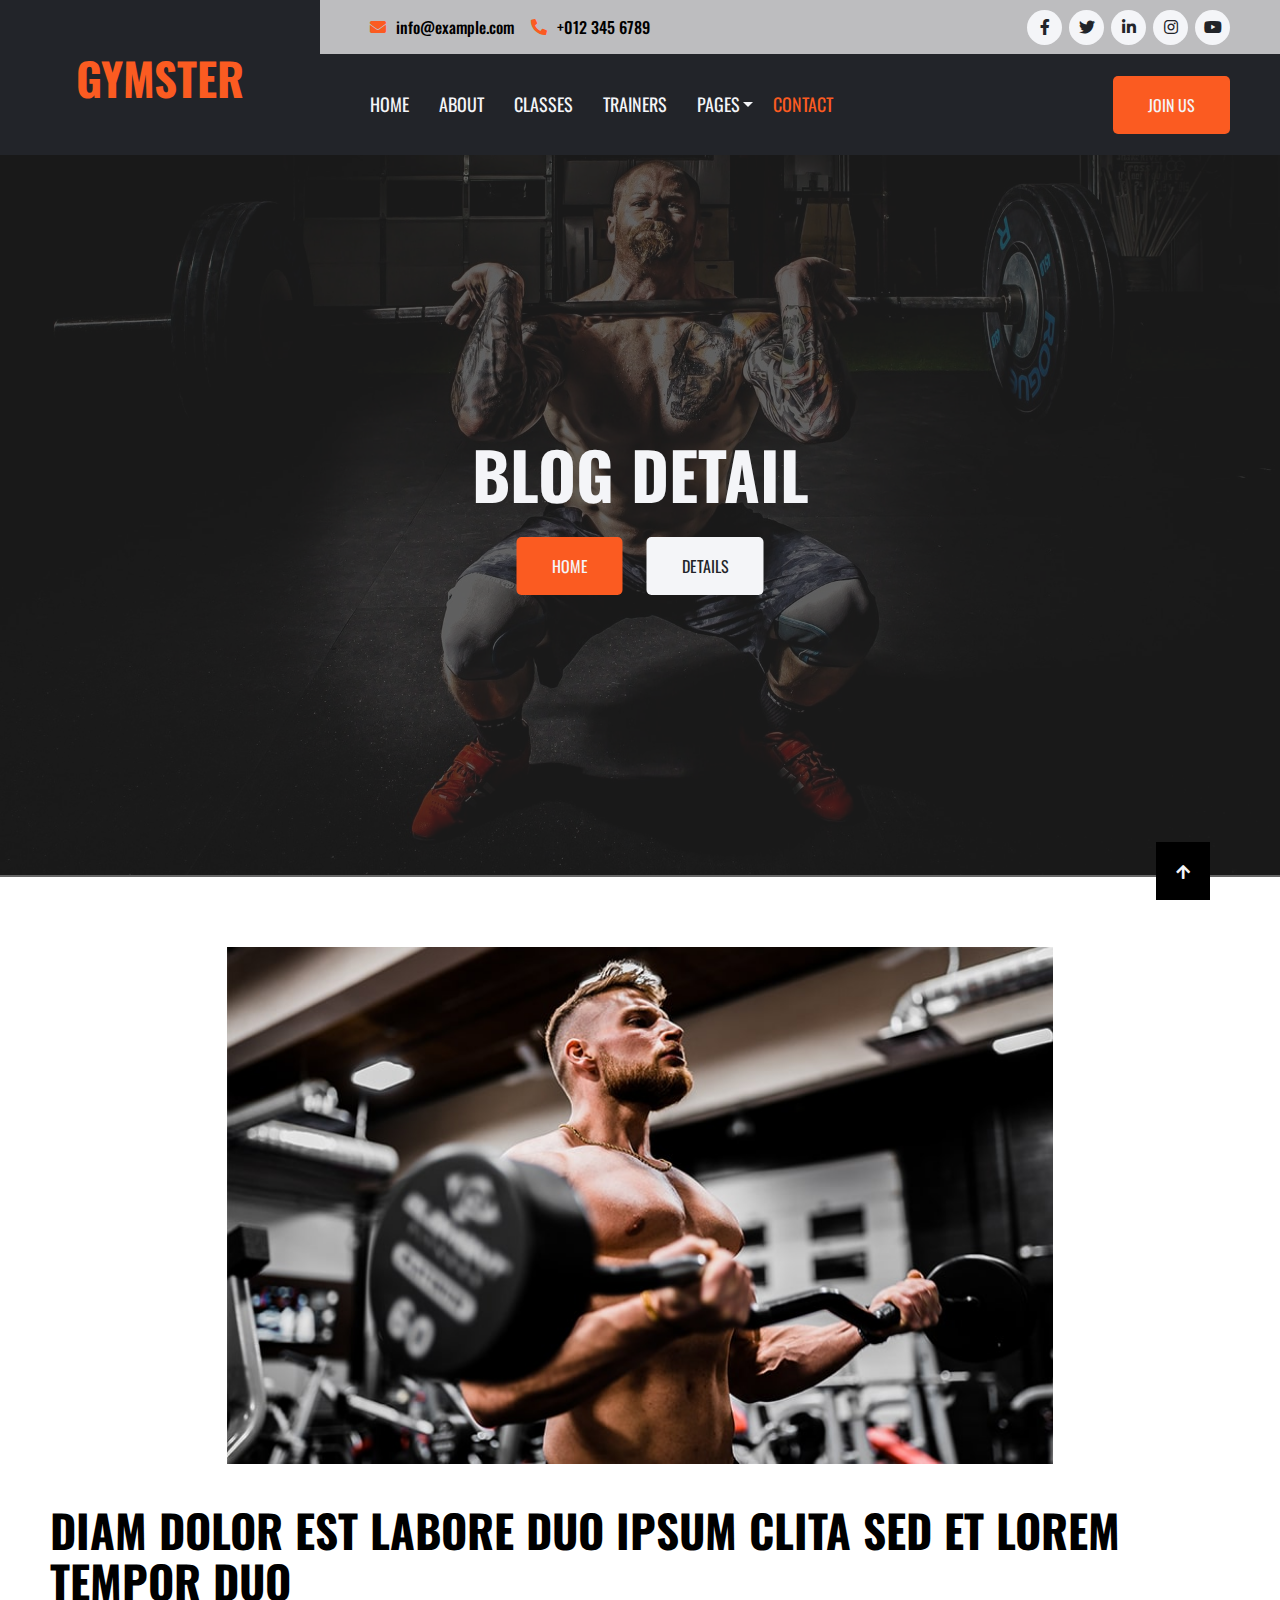
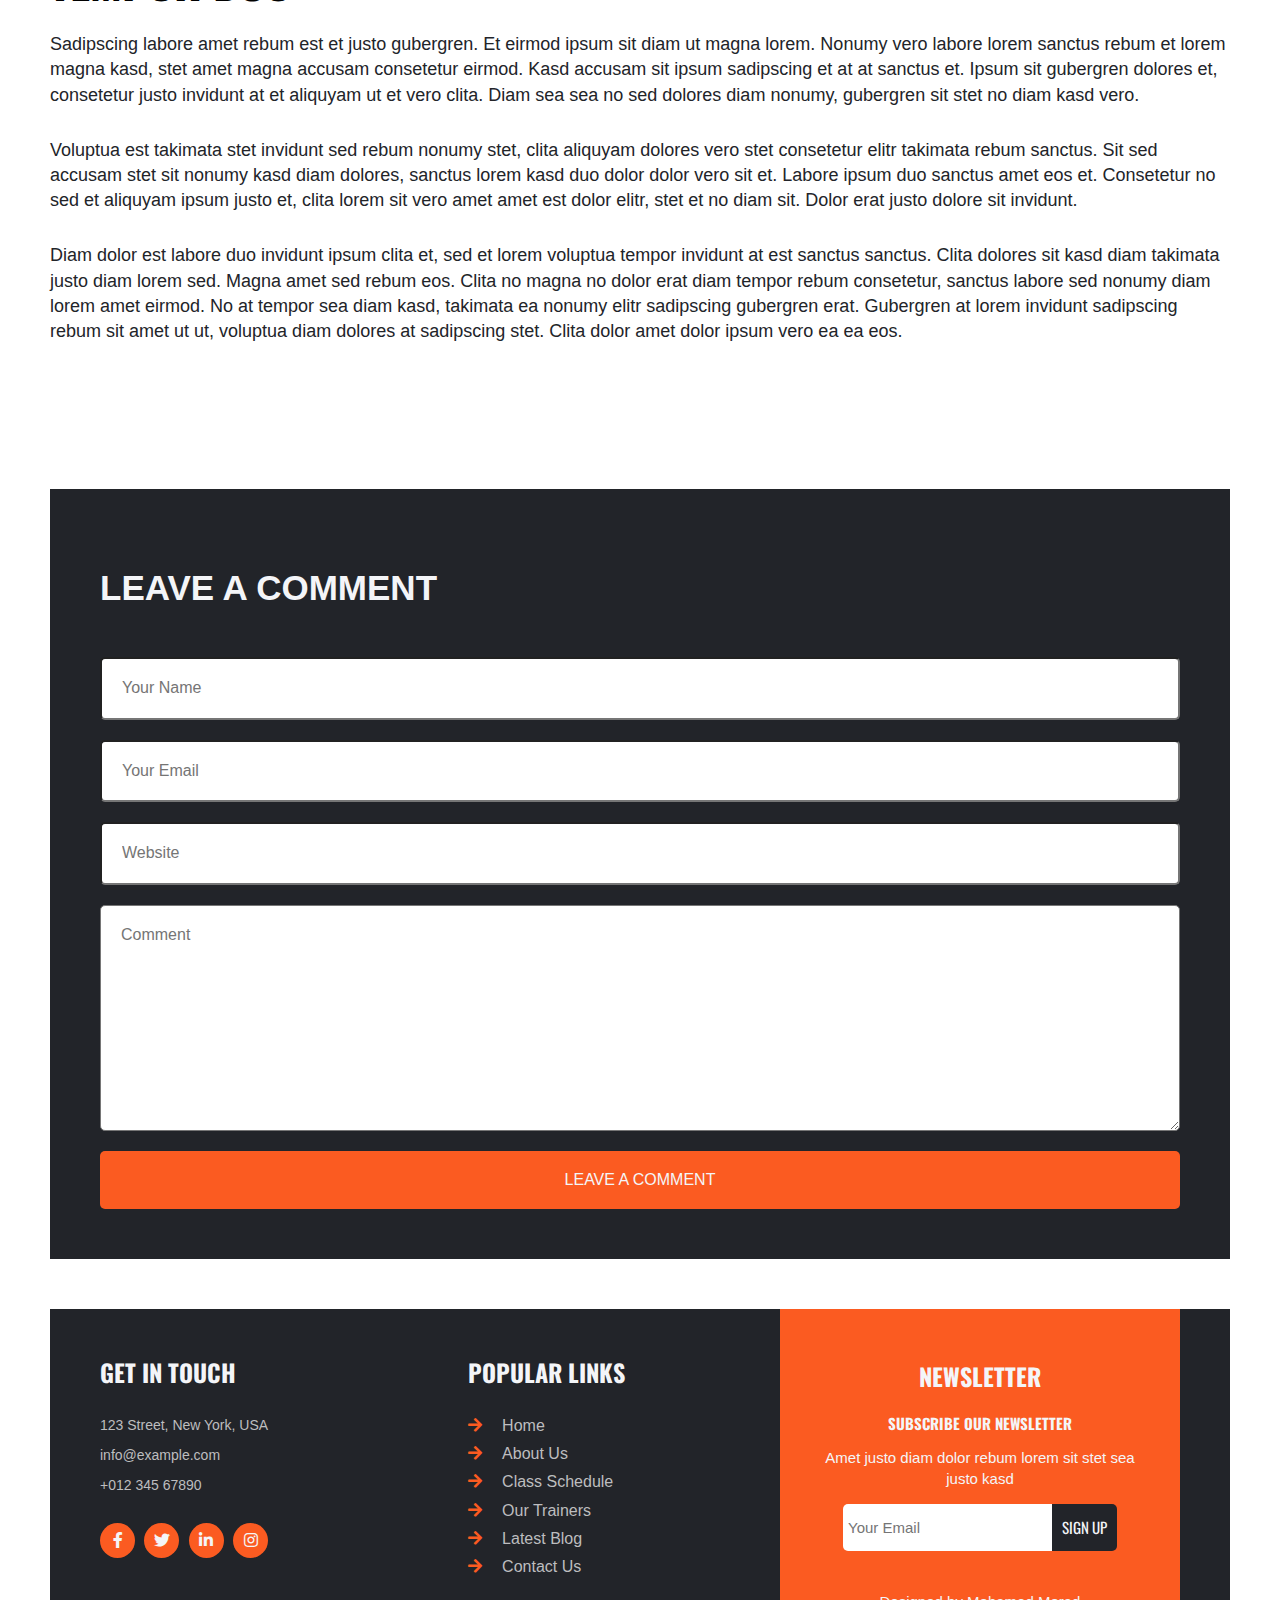
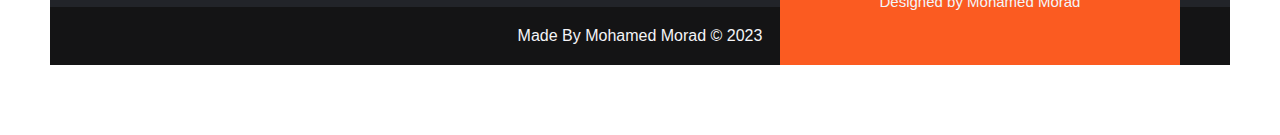
<file: detail.html>
<!DOCTYPE html>
<html lang="en">
  <head>
    <meta charset="UTF-8" />
    <meta http-equiv="X-UA-Compatible" content="IE=edge" />
    <meta name="viewport" content="width=device-width, initial-scale=1.0" />
    <link rel="stylesheet" href="css/index.css" />
    <link rel="stylesheet" href="css/contact.css" />
    <link rel="stylesheet" href="css/all.min.css" />
    <link rel="stylesheet" href="css/normalize.css" />
    <link rel="preconnect" href="https://fonts.googleapis.com" />
    <link rel="preconnect" href="https://fonts.gstatic.com" crossorigin />
    <link
      href="https://fonts.googleapis.com/css2?family=Oswald:wght@300;400;500;600;700&display=swap"
      rel="stylesheet"
    />
    <title>Details</title>
  </head>
  <body>
    <!-- start btn up -->
    <div class="up">
      <a href="#"><i class="fa fa-arrow-up"></i></a>
    </div>
    <!-- End btn up -->

    <!-- Start Header -->
    <div class="header">
      <div class="left">
        <a href="index.html"><h1>GYMSTER</h1></a>
      </div>
      <div class="right">
        <div class="info">
          <div class="contact">
            <div class="mail">
              <i class="fa fa-envelope text-primary me-2"></i>
              <p>info@example.com</p>
            </div>
            <div class="phone">
              <i class="fa fa-phone-alt text-primary me-2"></i>
              <p>+012 345 6789</p>
            </div>
          </div>
          <div class="icons">
            <a href="#"><i class="fab fa-facebook-f"></i></a>
            <a href="#"><i class="fab fa-twitter"></i></a>
            <a href="#"><i class="fab fa-linkedin-in"></i></a>
            <a href="#"><i class="fab fa-instagram"></i></a>
            <a href="#"><i class="fab fa-youtube"></i></a>
          </div>
        </div>
        <div class="menu">
          <ul>
            <li><a href="index.html">home</a></li>
            <li><a href="about.html">about</a></li>
            <li><a href="classes.html">classes</a></li>
            <li><a href="trainers.html">trainers</a></li>
            <li class="drop">
              <a href="#pages" class="list">pages</a>
              <div>
                <a href="blog.html"><p>Blog Grid</p></a>
                <a href="detail.html"><p>Blog Detail</p></a>
                <a href="testimonial.html"><p>Testimonial</p></a>
              </div>
            </li>
            <li><a href="contact.html" class="active">contact</a></li>
          </ul>
          <button class="btn"><a href="#">join us</a></button>
        </div>
      </div>
      <i class="fa fa-light fa-bars"></i>
      <ul>
        <li><a href="index.html">home</a></li>
        <li><a href="about.html">about</a></li>
        <li><a href="classes.html">classes</a></li>
        <li><a href="trainers.html">trainers</a></li>
        <li><a href="contact.html" class="active">contact</a></li>
      </ul>
    </div>
    <!-- End Header -->

    <!-- Start Landing -->
    <div class="landing">
      <div class="overlay"></div>
      <img src="img/carousel-1.jpg" alt="" />
      <div class="content">
        <h4>BLOG DETAIL</h4>
        <button class="btn"><a href="index.html">Home</a></button>
        <button class="contact"><a href="detail.html">Details</a></button>
      </div>
    </div>
    <!-- End Landing -->

    <!-- Start Details -->
    <div class="detail">
      <img src="img/blog-1.jpg" alt="blog" />
      <h2>DIAM DOLOR EST LABORE DUO IPSUM CLITA SED ET LOREM TEMPOR DUO</h2>
      <p>
        Sadipscing labore amet rebum est et justo gubergren. Et eirmod ipsum sit
        diam ut magna lorem. Nonumy vero labore lorem sanctus rebum et lorem
        magna kasd, stet amet magna accusam consetetur eirmod. Kasd accusam sit
        ipsum sadipscing et at at sanctus et. Ipsum sit gubergren dolores et,
        consetetur justo invidunt at et aliquyam ut et vero clita. Diam sea sea
        no sed dolores diam nonumy, gubergren sit stet no diam kasd vero.
      </p>
      <p>
        Voluptua est takimata stet invidunt sed rebum nonumy stet, clita
        aliquyam dolores vero stet consetetur elitr takimata rebum sanctus. Sit
        sed accusam stet sit nonumy kasd diam dolores, sanctus lorem kasd duo
        dolor dolor vero sit et. Labore ipsum duo sanctus amet eos et.
        Consetetur no sed et aliquyam ipsum justo et, clita lorem sit vero amet
        amet est dolor elitr, stet et no diam sit. Dolor erat justo dolore sit
        invidunt.
      </p>
      <p>
        Diam dolor est labore duo invidunt ipsum clita et, sed et lorem voluptua
        tempor invidunt at est sanctus sanctus. Clita dolores sit kasd diam
        takimata justo diam lorem sed. Magna amet sed rebum eos. Clita no magna
        no dolor erat diam tempor rebum consetetur, sanctus labore sed nonumy
        diam lorem amet eirmod. No at tempor sea diam kasd, takimata ea nonumy
        elitr sadipscing gubergren erat. Gubergren at lorem invidunt sadipscing
        rebum sit amet ut ut, voluptua diam dolores at sadipscing stet. Clita
        dolor amet dolor ipsum vero ea ea eos.
      </p>
    </div>
    <div class="contactt">
      <form>
        <h2>LEAVE A COMMENT</h2>
        <input type="text" placeholder="Your Name" class="name" />
        <input
          type="email"
          name="email"
          id="email"
          placeholder="Your Email"
          class="email"
        />
        <input type="text" placeholder="Website" />
        <textarea
          name="txt"
          id="txtarea"
          cols="30"
          rows="10"
          placeholder="Comment"
        ></textarea>
        <input type="submit" value="LEAVE A COMMENT" />
      </form>
    <!-- End Details -->

    <!-- Start Footer -->
    <div class="footer">
      <div class="right">
        <h3>NEWSLETTER</h3>
        <h5>SUBSCRIBE OUR NEWSLETTER</h5>
        <p>Amet justo diam dolor rebum lorem sit stet sea justo kasd</p>
        <div class="frm">
          <input type="text" placeholder="Your Email" />
          <button><a href="#">SIGN UP</a></button>
        </div>
        <p>Designed by Mohamed Morad</p>
      </div>
      <div class="container">
        <div class="left">
          <div class="box">
            <h3>GET IN TOUCH</h3>
            <p>123 Street, New York, USA</p>
            <p>info@example.com</p>
            <p>+012 345 67890</p>
            <div class="icons">
              <a href="#"><i class="fab fa-facebook-f"></i></a>
              <a href="#"><i class="fab fa-twitter"></i></a>
              <a href="#"><i class="fab fa-linkedin-in"></i></a>
              <a href="#"><i class="fab fa-instagram"></i></a>
            </div>
          </div>
          <div class="box">
            <h3>POPULAR LINKS</h3>
            <div class="con">
              <i class="fa fa-arrow-right text-primary me-2"></i>
              <a href="index.html">Home</a>
            </div>
            <div class="con">
              <i class="fa fa-arrow-right text-primary me-2"></i>
              <a href="about.html">About Us</a>
            </div>
            <div class="con">
              <i class="fa fa-arrow-right text-primary me-2"></i>
              <a href="classes.html">Class Schedule</a>
            </div>
            <div class="con">
              <i class="fa fa-arrow-right text-primary me-2"></i>
              <a href="trainers.html">Our Trainers</a>
            </div>
            <div class="con">
              <i class="fa fa-arrow-right text-primary me-2"></i>
              <a href="blog.html">Latest Blog</a>
            </div>
            <div class="con">
              <i class="fa fa-arrow-right text-primary me-2"></i>
              <a href="contact.html">Contact Us</a>
            </div>
          </div>
        </div>
      </div>
      <div class="cpyR">Made By Mohamed Morad &copy; 2023</div>
    </div>
    <!-- End Footer -->
  </body>
</html>
</file>
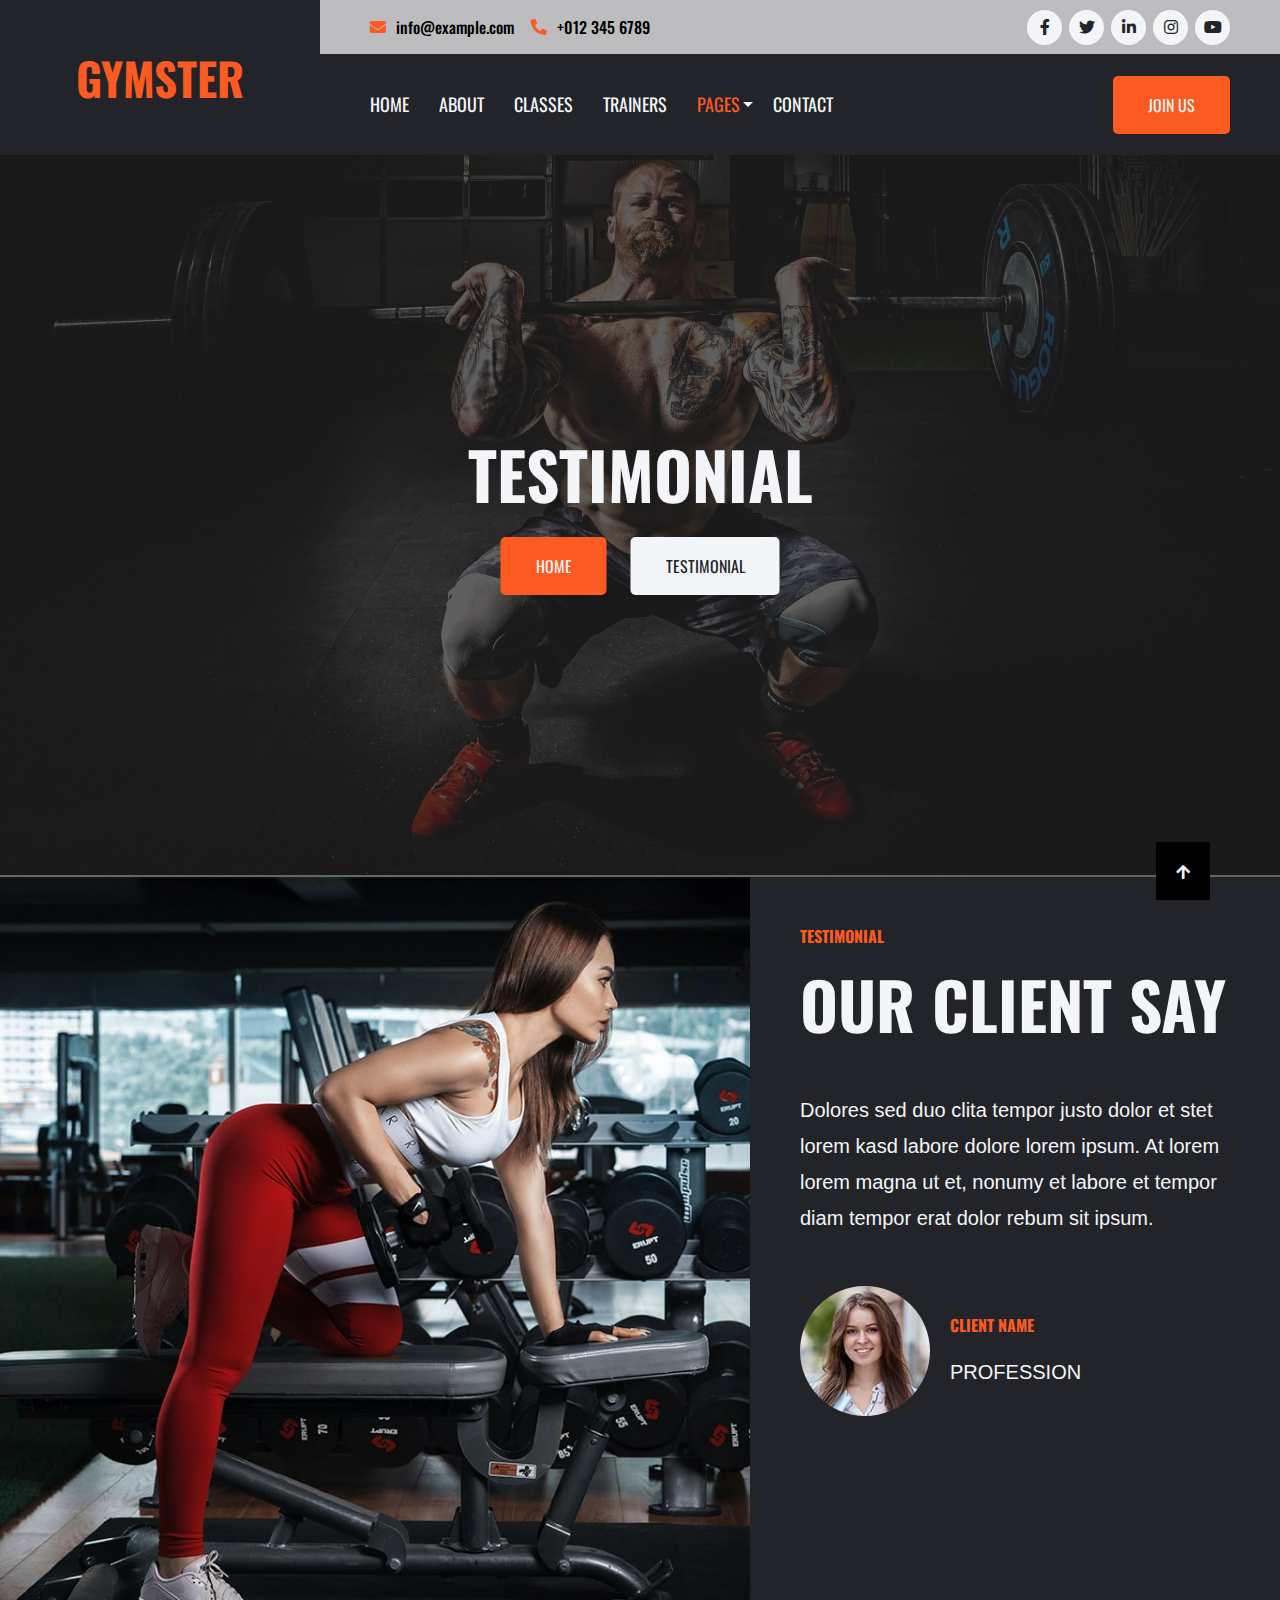
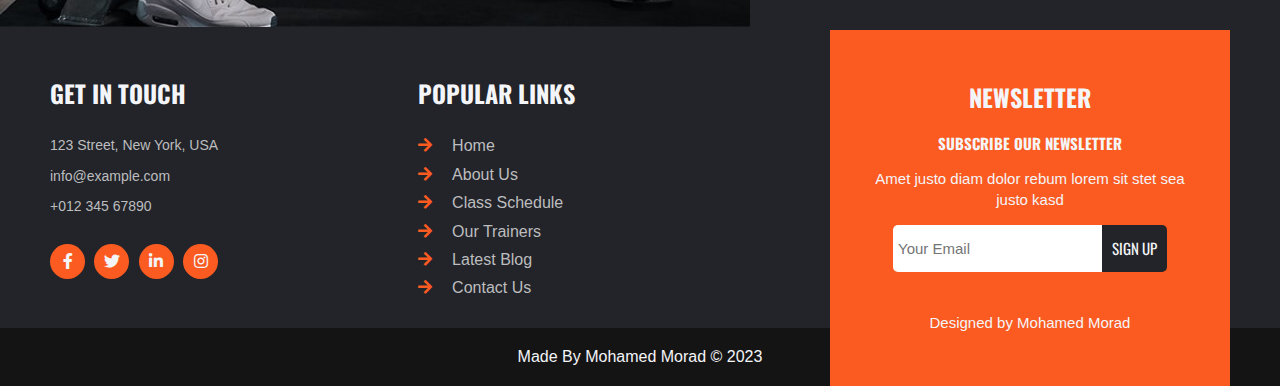
<file: testimonial.html>
<!DOCTYPE html>
<html lang="en">
  <head>
    <meta charset="UTF-8" />
    <meta http-equiv="X-UA-Compatible" content="IE=edge" />
    <meta name="viewport" content="width=device-width, initial-scale=1.0" />
    <link rel="stylesheet" href="css/index.css" />
    <link rel="stylesheet" href="css/all.min.css" />
    <link rel="stylesheet" href="css/normalize.css" />
    <link rel="preconnect" href="https://fonts.googleapis.com" />
    <link rel="preconnect" href="https://fonts.gstatic.com" crossorigin />
    <link
      href="https://fonts.googleapis.com/css2?family=Oswald:wght@300;400;500;600;700&display=swap"
      rel="stylesheet"
    />
    <title>Testimonials</title>
  </head>
  <body>
    <!-- start btn up -->
    <div class="up">
      <a href="#"><i class="fa fa-arrow-up"></i></a>
    </div>
    <!-- End btn up -->

    <!-- Start Header -->
    <div class="header">
      <div class="left">
        <a href="index.html"><h1>GYMSTER</h1></a>
      </div>
      <div class="right">
        <div class="info">
          <div class="contact">
            <div class="mail">
              <i class="fa fa-envelope text-primary me-2"></i>
              <p>info@example.com</p>
            </div>
            <div class="phone">
              <i class="fa fa-phone-alt text-primary me-2"></i>
              <p>+012 345 6789</p>
            </div>
          </div>
          <div class="icons">
            <a href="#"><i class="fab fa-facebook-f"></i></a>
            <a href="#"><i class="fab fa-twitter"></i></a>
            <a href="#"><i class="fab fa-linkedin-in"></i></a>
            <a href="#"><i class="fab fa-instagram"></i></a>
            <a href="#"><i class="fab fa-youtube"></i></a>
          </div>
        </div>
        <div class="menu">
          <ul>
            <li><a href="index.html">home</a></li>
            <li><a href="about.html">about</a></li>
            <li><a href="classes.html">classes</a></li>
            <li><a href="trainers.html">trainers</a></li>
            <li class="drop">
              <a href="#pages" class="list active">pages</a>
              <div>
                <a href="blog.html"><p>Blog Grid</p></a>
                <a href="detail.html"><p>Blog Detail</p></a>
                <a href="testimonial.html"><p>Testimonial</p></a>
              </div>
            </li>
            <li><a href="contact.html">contact</a></li>
          </ul>
          <button class="btn"><a href="#">join us</a></button>
        </div>
      </div>
      <i class="fa fa-light fa-bars"></i>
      <ul>
        <li><a href="index.html" class="active">home</a></li>
        <li><a href="about.html">about</a></li>
        <li><a href="classes.html">classes</a></li>
        <li><a href="trainers.html">trainers</a></li>
        <li><a href="contact.html">contact</a></li>
      </ul>
    </div>
    <!-- End Header -->

    <!-- Start Landing -->
    <div class="landing">
      <div class="overlay"></div>
      <img src="img/carousel-1.jpg" alt="" />
      <div class="content">
        <h4>TESTIMONIAL</h4>
        <button class="btn"><a href="index.html">Home</a></button>
        <button class="contact">
          <a href="testimonial.html">Testimonial</a>
        </button>
      </div>
    </div>
    <!-- End Landing -->

    <!-- Strat Testemonials -->
    <div class="testemonial">
      <div class="imag">
        <img src="img/testimonial.jpg" alt="test" class="big-pic" />
      </div>
      <div class="content">
        <h4>TESTIMONIAL</h4>
        <h1>OUR CLIENT SAY</h1>
        <p>
          Dolores sed duo clita tempor justo dolor et stet lorem kasd labore
          dolore lorem ipsum. At lorem lorem magna ut et, nonumy et labore et
          tempor diam tempor erat dolor rebum sit ipsum.
        </p>
        <div class="info">
          <img src="img/testimonial-1.jpg" alt="teste" />
          <div class="name">
            <h4>CLIENT NAME</h4>
            <p>PROFESSION</p>
          </div>
        </div>
      </div>
    </div>
    <!-- End Testemonials -->

    <!-- Start Footer -->
    <div class="footer">
      <div class="right">
        <h3>NEWSLETTER</h3>
        <h5>SUBSCRIBE OUR NEWSLETTER</h5>
        <p>Amet justo diam dolor rebum lorem sit stet sea justo kasd</p>
        <div class="frm">
          <input type="text" placeholder="Your Email" />
          <button><a href="#">SIGN UP</a></button>
        </div>
        <p>Designed by Mohamed Morad</p>
      </div>
      <div class="container">
        <div class="left">
          <div class="box">
            <h3>GET IN TOUCH</h3>
            <p>123 Street, New York, USA</p>
            <p>info@example.com</p>
            <p>+012 345 67890</p>
            <div class="icons">
              <a href="#"><i class="fab fa-facebook-f"></i></a>
              <a href="#"><i class="fab fa-twitter"></i></a>
              <a href="#"><i class="fab fa-linkedin-in"></i></a>
              <a href="#"><i class="fab fa-instagram"></i></a>
            </div>
          </div>
          <div class="box">
            <h3>POPULAR LINKS</h3>
            <div class="con">
              <i class="fa fa-arrow-right text-primary me-2"></i>
              <a href="index.html">Home</a>
            </div>
            <div class="con">
              <i class="fa fa-arrow-right text-primary me-2"></i>
              <a href="about.html">About Us</a>
            </div>
            <div class="con">
              <i class="fa fa-arrow-right text-primary me-2"></i>
              <a href="classes.html">Class Schedule</a>
            </div>
            <div class="con">
              <i class="fa fa-arrow-right text-primary me-2"></i>
              <a href="trainers.html">Our Trainers</a>
            </div>
            <div class="con">
              <i class="fa fa-arrow-right text-primary me-2"></i>
              <a href="blog.html">Latest Blog</a>
            </div>
            <div class="con">
              <i class="fa fa-arrow-right text-primary me-2"></i>
              <a href="contact.html">Contact Us</a>
            </div>
          </div>
        </div>
      </div>
      <div class="cpyR">Made By Mohamed Morad &copy; 2023</div>
    </div>
    <!-- End Footer -->
  </body>
</html>
</file>
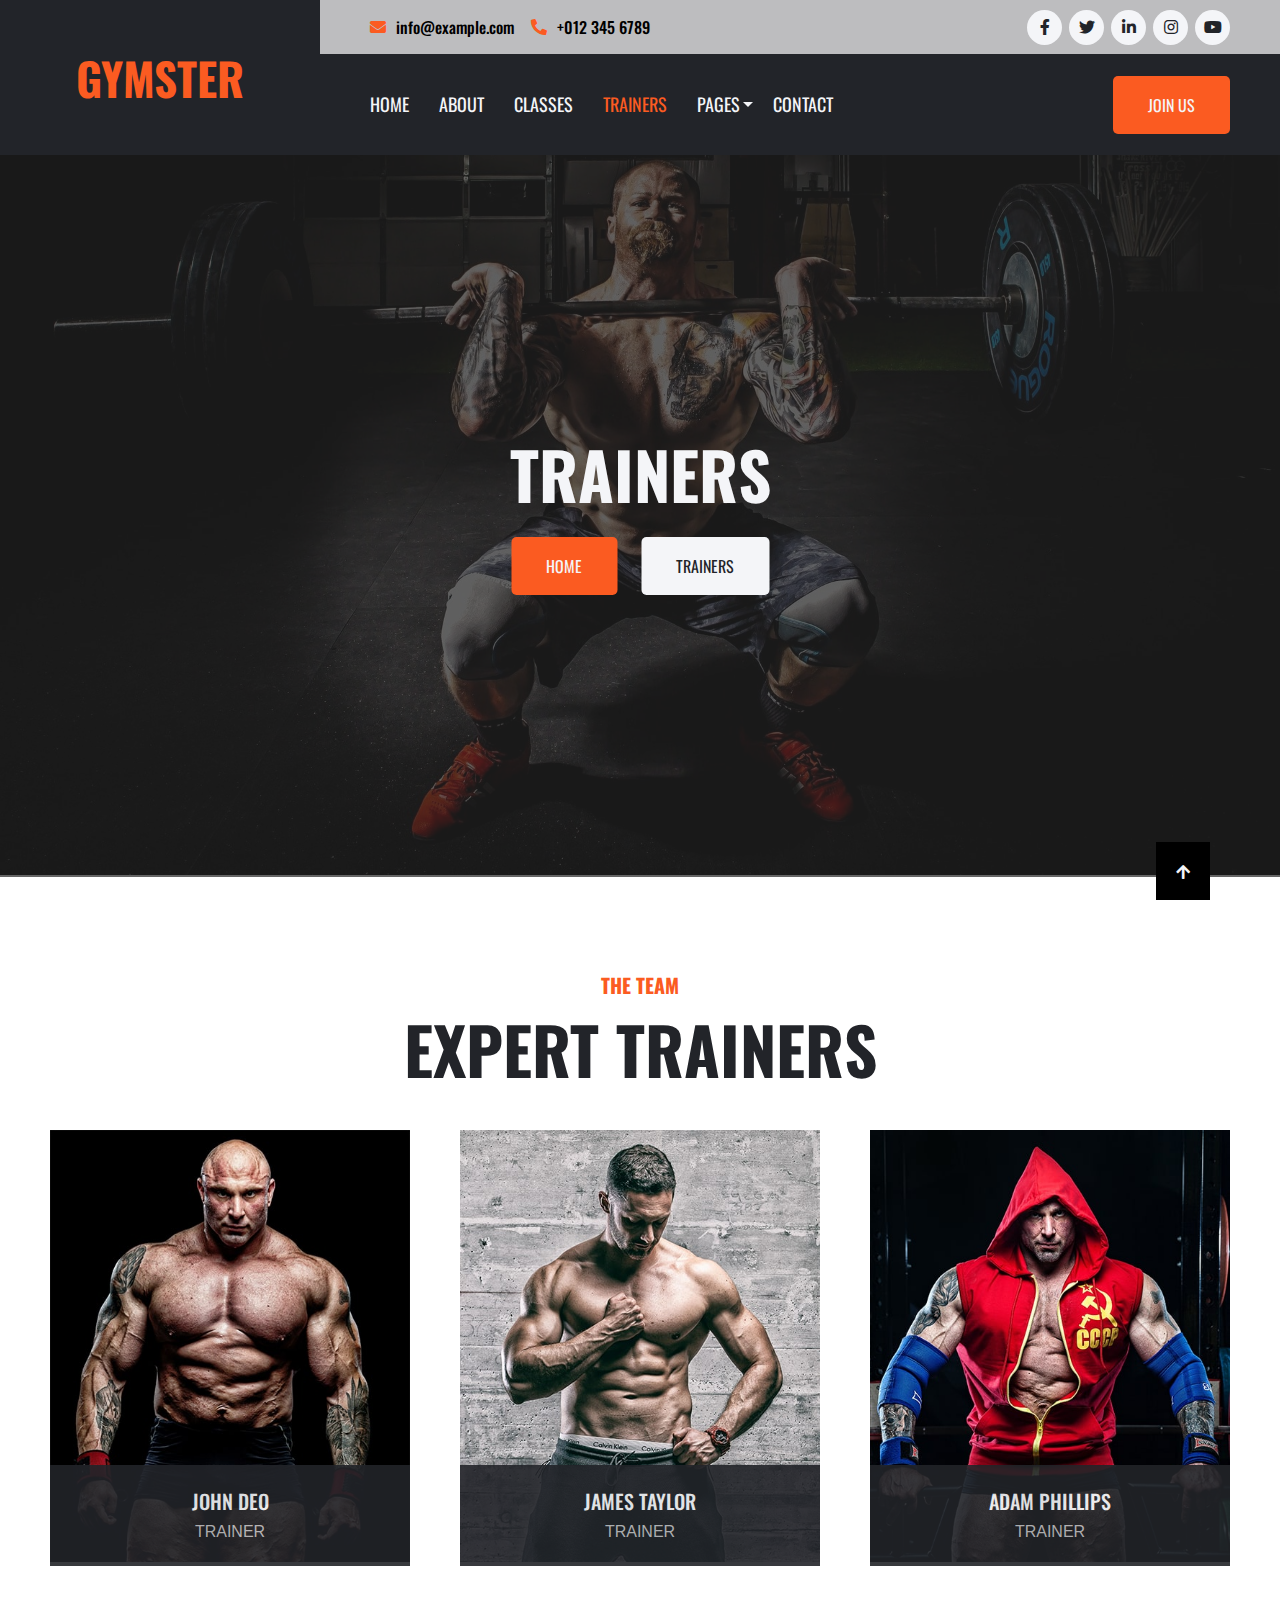
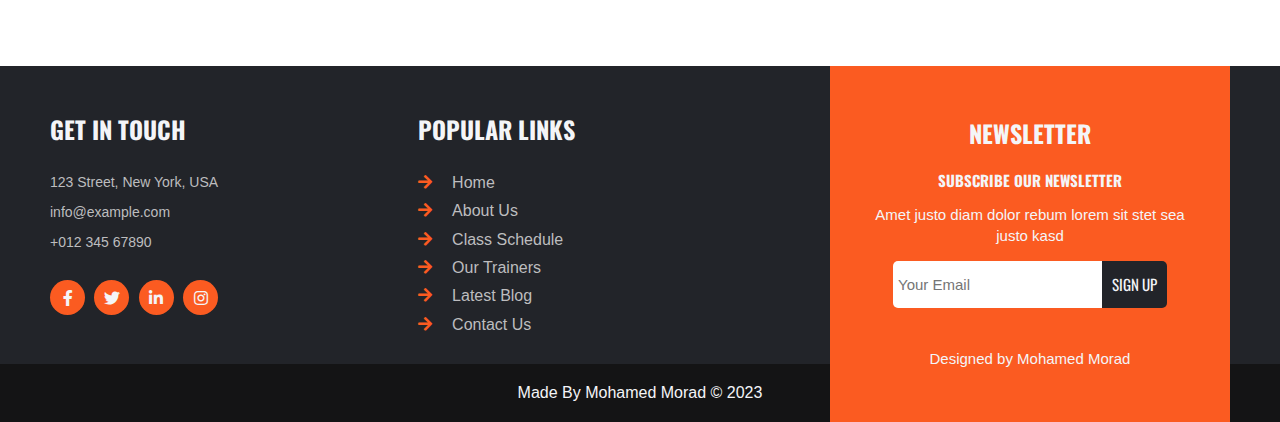
<file: trainers.html>
<!DOCTYPE html>
<html lang="en">
  <head>
    <meta charset="UTF-8" />
    <meta http-equiv="X-UA-Compatible" content="IE=edge" />
    <meta name="viewport" content="width=device-width, initial-scale=1.0" />
    <link rel="stylesheet" href="css/index.css" />
    <link rel="stylesheet" href="css/all.min.css" />
    <link rel="stylesheet" href="css/normalize.css" />
    <link rel="preconnect" href="https://fonts.googleapis.com" />
    <link rel="preconnect" href="https://fonts.gstatic.com" crossorigin />
    <link
      href="https://fonts.googleapis.com/css2?family=Oswald:wght@300;400;500;600;700&display=swap"
      rel="stylesheet"
    />
    <title>Trainers</title>
  </head>
  <body>
    <!-- start btn up -->
    <div class="up">
      <a href="#"><i class="fa fa-arrow-up"></i></a>
    </div>
    <!-- End btn up -->

    <!-- Start Header -->
    <div class="header">
      <div class="left">
        <a href="index.html"><h1>GYMSTER</h1></a>
      </div>
      <div class="right">
        <div class="info">
          <div class="contact">
            <div class="mail">
              <i class="fa fa-envelope text-primary me-2"></i>
              <p>info@example.com</p>
            </div>
            <div class="phone">
              <i class="fa fa-phone-alt text-primary me-2"></i>
              <p>+012 345 6789</p>
            </div>
          </div>
          <div class="icons">
            <a href="#"><i class="fab fa-facebook-f"></i></a>
            <a href="#"><i class="fab fa-twitter"></i></a>
            <a href="#"><i class="fab fa-linkedin-in"></i></a>
            <a href="#"><i class="fab fa-instagram"></i></a>
            <a href="#"><i class="fab fa-youtube"></i></a>
          </div>
        </div>
        <div class="menu">
          <ul>
            <li><a href="index.html">home</a></li>
            <li><a href="about.html">about</a></li>
            <li><a href="classes.html">classes</a></li>
            <li><a href="trainers.html" class="active">trainers</a></li>
            <li class="drop">
              <a href="#pages" class="list">pages</a>
              <div>
                <a href="blog.html"><p>Blog Grid</p></a>
                <a href="detail.html"><p>Blog Detail</p></a>
                <a href="testimonial.html"><p>Testimonial</p></a>
              </div>
            </li>
            <li><a href="contact.html">contact</a></li>
          </ul>
          <button class="btn"><a href="#">join us</a></button>
        </div>
      </div>
      <i class="fa fa-light fa-bars"></i>
      <ul>
        <li><a href="index.html">home</a></li>
        <li><a href="about.html">about</a></li>
        <li><a href="classes.html">classes</a></li>
        <li><a href="trainers.html">trainers</a></li>
        <li><a href="contact.html">contact</a></li>
      </ul>
    </div>
    <!-- End Header -->

    <!-- Start Landing -->
    <div class="landing">
      <div class="overlay"></div>
      <img src="img/carousel-1.jpg" alt="" />
      <div class="content">
        <h4>TRAINERS</h4>
        <button class="btn"><a href="index.html">Home</a></button>
        <button class="contact"><a href="trainers.html">Trainers</a></button>
      </div>
    </div>
    <!-- End Landing -->

    <!-- Strat Team -->
    <div class="team">
      <h4 class="hh4">THE TEAM</h4>
      <h1 class="hh1">EXPERT TRAINERS</h1>
      <div class="content">
        <div class="info">
          <div class="img">
            <div class="overlay">
              <div class="center">
                <a href="#"><i class="fab fa-twitter"></i></a>
                <a href="#"><i class="fab fa-facebook-f"></i></a>
                <a href="#"><i class="fab fa-linkedin-in"></i></a>
              </div>
            </div>
            <img src="img/team-1.jpg" alt="team1" />
          </div>
          <div class="abt">
            <h4>JOHN DEO</h4>
            <p>TRAINER</p>
          </div>
        </div>
        <div class="info">
          <div class="img">
            <div class="overlay">
              <div class="center">
                <a href="#"><i class="fab fa-twitter"></i></a>
                <a href="#"><i class="fab fa-facebook-f"></i></a>
                <a href="#"><i class="fab fa-linkedin-in"></i></a>
              </div>
            </div>
            <img src="img/team-2.jpg" alt="team2" />
          </div>
          <div class="abt">
            <h4>JAMES TAYLOR</h4>
            <p>TRAINER</p>
          </div>
        </div>
        <div class="info">
          <div class="img">
            <div class="overlay">
              <div class="center">
                <a href="#"><i class="fab fa-twitter"></i></a>
                <a href="#"><i class="fab fa-facebook-f"></i></a>
                <a href="#"><i class="fab fa-linkedin-in"></i></a>
              </div>
            </div>
            <img src="img/team-3.jpg" alt="team3" />
          </div>
          <div class="abt">
            <h4>ADAM PHILLIPS</h4>
            <p>TRAINER</p>
          </div>
        </div>
      </div>
    </div>
    <!-- End Team -->

    <!-- Start Footer -->
    <div class="footer">
      <div class="right">
        <h3>NEWSLETTER</h3>
        <h5>SUBSCRIBE OUR NEWSLETTER</h5>
        <p>Amet justo diam dolor rebum lorem sit stet sea justo kasd</p>
        <div class="frm">
          <input type="text" placeholder="Your Email" />
          <button><a href="#">SIGN UP</a></button>
        </div>
        <p>Designed by Mohamed Morad</p>
      </div>
      <div class="container">
        <div class="left">
          <div class="box">
            <h3>GET IN TOUCH</h3>
            <p>123 Street, New York, USA</p>
            <p>info@example.com</p>
            <p>+012 345 67890</p>
            <div class="icons">
              <a href="#"><i class="fab fa-facebook-f"></i></a>
              <a href="#"><i class="fab fa-twitter"></i></a>
              <a href="#"><i class="fab fa-linkedin-in"></i></a>
              <a href="#"><i class="fab fa-instagram"></i></a>
            </div>
          </div>
          <div class="box">
            <h3>POPULAR LINKS</h3>
            <div class="con">
              <i class="fa fa-arrow-right text-primary me-2"></i>
              <a href="index.html">Home</a>
            </div>
            <div class="con">
              <i class="fa fa-arrow-right text-primary me-2"></i>
              <a href="about.html">About Us</a>
            </div>
            <div class="con">
              <i class="fa fa-arrow-right text-primary me-2"></i>
              <a href="classes.html">Class Schedule</a>
            </div>
            <div class="con">
              <i class="fa fa-arrow-right text-primary me-2"></i>
              <a href="trainers.html">Our Trainers</a>
            </div>
            <div class="con">
              <i class="fa fa-arrow-right text-primary me-2"></i>
              <a href="blog.html">Latest Blog</a>
            </div>
            <div class="con">
              <i class="fa fa-arrow-right text-primary me-2"></i>
              <a href="contact.html">Contact Us</a>
            </div>
          </div>
        </div>
      </div>
      <div class="cpyR">Made By Mohamed Morad &copy; 2023</div>
    </div>
    <!-- End Footer -->
  </body>
</html>
</file>
<file: css/index.css>
/* Start Global Rules */
:root {
  --primary: #fb5b21;
  --secondary: #bdbdbf;
  --light: #f4f5f8;
  --dark: #222429;
  --padding: 50px;
  --padding-secondary: 20px;
  --padding-normal: 70px;
  --padding-big: 140px;
  --transition: 0.4s;
}
* {
  -webkit-box-sizing: border-box;
  -moz-box-sizing: border-box;
  box-sizing: border-box;
}
html {
  scroll-behavior: smooth;
}
body {
  font-family: "Oswald", sans-serif;
}
a {
  text-decoration: none;
}
ul {
  list-style: none;
  margin: 0;
  padding: 0;
}
/* Start Join BTN */
.btn {
  background-color: var(--primary);
  padding: 20px 35px;
  text-transform: uppercase;
  border-radius: 5px;
  border: none;
}
.btn a {
  color: var(--light);
  transition: var(--transition);
}
.btn:hover a {
  color: var(--dark);
}
/* End Join BTN */
/* Start heading */
.hh4 {
  color: var(--primary);
  font-size: 20px;
  margin-bottom: 0;
  text-align: center;
}
.hh1 {
  text-align: center;
  font-size: 65px;
  margin-top: 15px;
  color: var(--dark);
}
/* End heading */

/* Start btn up */
.up {
  padding: 20px;
  background-color: black;
  position: fixed;
  bottom: 0;
  right: 70px;
  z-index: 100;
}
.up a {
  color: var(--light);
}
/* End btn up */

/* Start overlay */
.overlay {
  position: absolute;
  left: 0;
  top: 0;
  width: 100%;
  height: 100%;
  background-color: rgba(35, 35, 35, 0.7);
}
/* End verlay */
/* End Global Rules */

/* Start Header */
.header {
  display: flex;
  justify-content: space-between;
  align-items: center;
  position: relative;
}
.header .left {
  background-color: var(--dark);
  width: 25%;
  height: 155px;
  align-items: center;
  display: flex;
  justify-content: center;
}
.header .left a h1 {
  margin: 0;
  font-size: 45px;
  color: var(--primary);
}
.header .right {
  flex: 1;
  background-color: var(--secondary);
}
.header .right .info {
  padding-left: var(--padding);
  padding-right: var(--padding);
  display: flex;
  justify-content: space-between;
  align-items: center;
}
.header .right .info .contact {
  display: flex;
  justify-content: space-between;
  align-items: center;
}
.header .right .info .contact .mail,
.header .right .info .contact .phone {
  display: flex;
  align-items: center;
  padding: 2px 17px;
}
.header .right .info .contact .mail {
  padding: 2px 0;
}
.header .right .info .contact i {
  color: var(--primary);
  margin-right: 10px;
}
.header .right .info .contact p {
  font-weight: 500;
}
.header .right .info .icons {
  display: flex;
  justify-content: space-between;
  align-items: center;
  gap: 7px;
}
.header .right .info .icons a i {
  color: var(--dark);
  background-color: var(--light);
  width: 35px;
  height: 35px;
  border-radius: 50%;
  display: flex;
  align-items: center;
  justify-content: center;
}
.header .right .menu {
  padding-left: var(--padding);
  padding-right: var(--padding);
  display: flex;
  justify-content: space-between;
  align-items: center;
  background-color: var(--dark);
}
.header .right .menu ul {
  display: flex;
  justify-content: space-between;
  align-items: center;
}
.header .right .menu ul li {
  margin-right: 30px;
  padding: 40px 0;
  position: relative;
}
.header .right .menu ul li:hover a {
  color: var(--primary);
}
.header .right .menu ul li a {
  color: var(--light);
  text-transform: uppercase;
  font-size: 18px;
  transition: var(--transition);
}
.header .right .menu ul li:last-child {
  margin-right: 0px;
  margin-left: 3px;
}
.header .right .menu ul li .list::after {
  content: "";
  position: absolute;
  border-width: 5px;
  border-style: solid;
  border-color: var(--light) transparent transparent transparent;
  top: calc(50% + 2.5px);
  transform: translateY(-50%);
  left: calc(100% + 3px);
  transition: var(--transition);
}
.header .right .menu ul .drop:hover div {
  display: block;
}
.header .right .menu ul .drop div {
  position: absolute;
  top: 100%;
  width: fit-content;
  background-color: #fff;
  display: none;
  left: calc(50% + 20px);
  transform: translateX(-50%);
  z-index: 100;
}
.header .right .menu ul .drop div a {
  text-transform: capitalize;
}
.header .right .menu ul .drop div a p {
  color: var(--dark);
  font-size: 16px;
  margin: 1px;
  padding: 10px 15px;
  font-family: Verdana, Geneva, Tahoma, sans-serif;
}
.header .right .menu ul .drop div a:hover p {
  background-color: var(--primary);
  color: var(--light);
}
.header .right .menu ul .drop:hover .list::after {
  border-color: var(--primary) transparent transparent transparent;
}
.header .right .menu ul li .active {
  color: var(--primary);
}
.header .right + i {
  padding: 7px 15px;
  width: fit-content;
  border: 1px solid var(--light);
  border-radius: 3px;
  position: relative;
  background-color: #222429;
  cursor: pointer;
  color: var(--light);
  font-size: 25px;
  display: none;
}
.header ul {
  display: none;
}
@media (max-width: 992px) {
  .header {
    background-color: var(--dark);
  }
  .header .left {
    height: fit-content;
    display: flex;
    justify-content: space-between;
    align-items: center;
    padding-left: var(--padding-secondary);
  }
  .header .left a h1 {
    font-size: 35px;
    margin: 28px 0;
  }
  .header .right {
    display: none;
  }
  .header .right + i {
    display: flex;
    right: var(--padding-secondary);
  }
  .header i:hover + ul {
    display: flex;
    flex-direction: column;
    position: absolute;
    top: calc(100% - 20px);
    left: 0;
    width: 100%;
    background-color: rgb(0 0 0 / 50%);
    z-index: 100;
  }
  .header ul li {
    background-color: var(--dark);
    border: 1ps solid var(--secondary);
  }
  .header ul .drop div {
    display: none;
  }
  .header ul li a {
    color: var(--light);
    width: 100%;
    padding: 15px var(--padding-secondary);
    text-transform: uppercase;
    display: block;
  }
  .header ul li:hover a {
    color: var(--primary);
  }
}
/* End Header */

/* Start Landing */
.landing {
  position: relative;
}
.landing img {
  width: 100%;
}
.landing .content {
  position: absolute;
  text-align: center;
  top: 50%;
  left: 50%;
  transform: translate(-50%, -50%);
}
.landing .content p {
  color: var(--light);
  font-size: 18px;
  font-weight: 400;
}
.landing .content h4 {
  font-size: 65px;
  color: var(--light);
  margin: 0;
  margin-bottom: 25px;
}
.landing .content .contact {
  background-color: var(--light);
  padding: 20px 35px;
  text-transform: uppercase;
  border-radius: 5px;
  border: none;
  margin-left: 20px;
}
.landing .content .contact a {
  color: var(--dark);
}
@media (max-width: 768px) {
  .landing .content {
    width: 100%;
  }
  .landing .content p {
    margin-bottom: 5px;
    margin-top: 5px;
  }
  .landing .content h4 {
    font-size: 18px;
    margin-bottom: 10px;
    font-weight: 500;
    margin: 0px 15px 5px;
  }
  .landing .content .btn,
  .landing .content .contact {
    padding: 5px 10px;
  }
}
@media (max-width: 992px) {
  .landing .content h4 {
    font-size: 40px;
  }
}
/* End Landing */

/* Start About Us */
.about {
  padding: 70px var(--padding) 140px;
  position: relative;
  display: flex;
  justify-content: space-between;
  gap: var(--padding);
}
.about img {
  width: 40%;
}
.about .info h6 {
  color: var(--primary);
  margin-top: 0;
  font-size: 18px;
  margin-bottom: 13px;
  font-weight: 500;
}
.about .info h1 {
  font-size: 55px;
  margin: 0 0 20px;
  color: var(--dark);
}
.about .info h3 {
  font-size: 22px;
  font-weight: 500;
  color: #686a6f;
}
.about .info p {
  font-size: 16px;
  font-weight: 400;
  font-family: Verdana, Geneva, Tahoma, sans-serif;
  line-height: 1.5;
  color: rgb(69, 69, 69);
}
.about .info .black {
  padding: var(--padding);
  background-color: var(--dark);
}
.about .info .black .btnn {
  display: flex;
  justify-content: space-between;
  gap: var(--padding);
}
.about .info .black .btnn button {
  width: 50%;
  padding: 15px 5px;
  font-weight: 400;
  font-size: 16px;
  border: none;
  border-radius: 5px;
  font-family: Verdana, Geneva, Tahoma, sans-serif;
}
.about .info .black .btnn .one {
  background-color: var(--primary);
}
.about .info .black .btnn .one a {
  color: var(--light);
}
.about .info .black .btnn .two {
  background-color: var(--dark);
}
.about .info .black .btnn .two a {
  font-weight: 400;
  color: var(--primary);
}
.about .info .black p {
  color: #bdbdbf;
}
@media (max-width: 992px) {
  .about {
    display: flex;
    flex-direction: column;
  }
  .about img {
    width: 100%;
    height: 500px;
  }
  .about .info h1 {
    font-size: 40px;
  }
}
/* End About Us */

/* Start Discount */
.discount {
  background-color: var(--dark);
  position: relative;
  padding-left: var(--padding);
  padding-right: var(--padding);
  text-align: center;
  padding-bottom: 70px;
}
.discount .info {
  display: grid;
  grid-template-columns: repeat(auto-fill, minmax(350px, 1fr));
  gap: var(--padding);
  position: relative;
  top: -70px;
}
.discount .info .content {
  background-color: var(--light);
  padding: var(--padding);
  text-align: center;
}
.discount .info .content h3 {
  font-weight: 500;
  margin-top: 0;
  margin-bottom: 0;
  font-size: 35px;
  color: var(--dark);
}
.discount .info .content p {
  font-family: Verdana, Geneva, Tahoma, sans-serif;
  font-size: 16px;
  color: #686a6f;
}
.discount .info .content a {
  color: var(--primary);
  font-family: Verdana, Geneva, Tahoma, sans-serif;
}
.discount h1 {
  color: var(--light);
  font-size: 40px;
  margin: -30px 0 20px 0;
}
.discount button {
  background-color: var(--primary);
  border: none;
  padding: 15px 45px;
  border-radius: 5px;
}
.discount button a {
  color: var(--light);
  font-size: 16px;
}
@media (max-width: 992px) {
  .discount {
    text-align: left;
  }
  .discount .info {
    grid-template-columns: repeat(auto-fill, minmax(250px, 1fr));
  }
  .discount h1 {
    font-size: 25px;
    text-align: justify;
  }
}
/* End Discount */

/* Strat Schedule */
.schedule {
  padding-top: var(--padding-normal);
  padding-bottom: var(--padding-normal);
  position: relative;
  text-align: center;
}
.schedule .days {
  width: fit-content;
  display: flex;
  justify-content: space-between;
  align-items: center;
  margin: auto;
  background-color: var(--dark);
  border-radius: 35px;
  font-family: Verdana, Geneva, Tahoma, sans-serif;
  font-weight: 400;
  margin-bottom: 40px;
  flex-wrap: wrap;
}
.schedule .days li {
  border-radius: 35px;
  padding: 10px 15px;
}
.schedule .days li:hover {
  background-color: var(--primary);
}
.schedule .days li a {
  color: var(--light);
}
@media (max-width: 768px) {
  .schedule .days {
    width: 80%;
  }
}
.schedule .content {
  display: grid;
  grid-template-columns: repeat(auto-fill, minmax(300px, 1fr));
  gap: var(--padding);
  padding-left: var(--padding);
  padding-right: var(--padding);
}
.schedule .content .info {
  background-color: var(--dark);
  text-align: center;
  padding: var(--padding) 0;
}
.schedule .content .info h4 {
  color: var(--light);
  font-size: 16px;
  font-weight: 500;
}
.schedule .content .info h3 {
  color: var(--primary);
}
.schedule .content .info p {
  font-family: Verdana, Geneva, Tahoma, sans-serif;
  color: var(--secondary);
}
/* End Schedule */

/* Strat Target */
.target {
  padding: var(--padding);
  background-color: var(--dark);
  margin: 20px 0;
}
.target .content {
  display: grid;
  grid-template-columns: repeat(auto-fill, minmax(300px, 1fr));
  gap: var(--padding);
}
.target .content .info {
  color: var(--light);
  display: flex;
  justify-content: space-between;
  flex-wrap: wrap;
  padding: var(--padding) 0;
}
.target .content .info i {
  width: 55px;
  height: 55px;
  border-radius: 50%;
  background-color: var(--primary);
  display: flex;
  justify-content: center;
  align-items: center;
  font-size: 20px;
  margin-right: 20px;
}
.target .content .info .heading {
  flex: 1;
}
.target .content .info .heading h4 {
  margin: 0;
  color: var(--secondary);
  margin-bottom: 10px;
}
.target .content .info .heading h1 {
  margin: 0;
  font-size: 45px;
}
/* End Target */

/* Start Team */
.team {
  padding-top: var(--padding-normal);
  padding-left: var(--padding);
  padding-right: var(--padding);
  position: relative;
}
.team .content {
  display: flex;
  justify-content: space-between;
  gap: var(--padding);
  transition: var(--transition);
}
.team .content .info .img {
  position: relative;
  overflow: hidden;
  transition: var(--transition);
}
.team .content .info .img .overlay {
  display: none;
}
.team .content .info .img:hover .overlay {
  display: block;
  z-index: 100;
}
.team .content .info .img:hover img {
  transform: scale(1.3);
}
.team .content .info .img .overlay .center {
  position: absolute;
  top: 50%;
  left: 50%;
  transform: translate(-50%, -50%);
  display: flex;
}
.team .content .info .img .overlay .center a i {
  border-radius: 50%;
  background-color: var(--light);
  margin-right: 20px;
  color: var(--dark);
  align-items: center;
  padding: 15px;
  font-size: 18px;
}
.team .content .info img {
  width: 100%;
  transition: var(--transition);
}
.team .content .info .abt {
  background-color: var(--dark);
  text-align: center;
  padding: 25px 0;
  position: relative;
  z-index: 100;
  opacity: 0.9;
  bottom: 100px;
  overflow: hidden;
}
.team .content .info .abt h4 {
  margin: 0px;
  margin-bottom: 10px;
  font-size: 20px;
  font-weight: 500;
  color: var(--light);
}
.team .content .info .abt p {
  margin: 0;
  color: var(--secondary);
  font-family: Verdana, Geneva, Tahoma, sans-serif;
}
@media (max-width: 768px) {
  .team .content {
    flex-direction: column;
  }
  .team .content .info {
    width: 100%;
  }
}
/* End Team */

/* Strat Testemonials */
.testemonial {
  width: 100%;
  position: relative;
  display: flex;
  justify-content: space-between;
  gap: 50px;
  background-color: var(--dark);
}
.testemonial .imag {
  width: 750px;
}
.testemonial .imag .big-pic {
  width: 750px;
}
.testemonial .content {
  padding-right: var(--padding);
}
.testemonial .content h4 {
  margin-top: 50px;
  color: var(--primary);
}
.testemonial .content h1 {
  color: var(--light);
  font-size: 65px;
  margin: 0px;
}
.testemonial .content p {
  padding-top: 30px;
  color: var(--light);
  font-size: 20px;
  font-family: Verdana, Geneva, Tahoma, sans-serif;
  line-height: 1.8;
  margin-bottom: var(--padding);
}
.testemonial .content .info {
  display: flex;
  justify-content: space-between;
  gap: 20px;
}
.testemonial .content .info img {
  width: 130px;
  height: 130px;
  border-radius: 50%;
}
.testemonial .content .info .name {
  flex: 1;
  margin-bottom: 30px;
}
.testemonial .content .info .name h4 {
  margin: 0;
  margin-top: 30px;
  color: var(--primary);
}
.testemonial .content .info .name p {
  font-family: Verdana, Geneva, Tahoma, sans-serif;
  color: var(--light);
  padding: 0;
}
@media (max-width: 1200px) {
  .testemonial {
    padding-left: var(--padding);
    padding-right: var(--padding);
  }
  .testemonial .imag {
    width: 500px;
  }
  .testemonial .imag .big-pic {
    width: 500px;
  }
  .testemonial .content h4 {
    margin-top: 30px;
  }
  .testemonial .content h1 {
    font-size: 45px;
    margin: 0px;
  }
  .testemonial .content p {
    padding-top: 20px;
    font-size: 18px;
    margin-bottom: var(--padding);
  }
  .testemonial .content .info img {
    width: 70px;
    height: 70px;
    border-radius: 50%;
  }
  .testemonial .content .info .name h4 {
    margin: 0;
    margin-top: 15px;
  }
  .testemonial .content .info .name p {
    color: var(--light);
    margin: 0;
    padding: 0;
  }
}
@media (max-width: 1050px) {
  .testemonial {
    padding: 0;
  }
  .testemonial .imag {
    width: 400px;
  }
  .testemonial .imag .big-pic {
    width: 400px;
  }
  .testemonial .content {
    padding: 0;
    padding-right: 20px;
  }
  .testemonial .content h4 {
    margin-top: 30px;
  }
  .testemonial .content h1 {
    font-size: 35px;
    padding: 0;
    margin: 0px;
  }
  .testemonial .content p {
    font-size: 16px;
    margin: 0;
    margin-bottom: 30px;
  }
}
@media (max-width: 768px) {
  .testemonial {
    flex-direction: column;
    padding-left: var(--padding);
    padding-right: var(--padding);
    gap: 0;
  }
  .testemonial .imag {
    width: 100%;
  }
  .testemonial .imag .big-pic {
    width: 100%;
  }
}
/* End Testemonials */

/* Start Blog */
.blog {
  padding-top: var(--padding-normal);
  padding-left: var(--padding);
  padding-bottom: var(--padding-normal);
  padding-right: var(--padding);
  position: relative;
}
.blog .content {
  display: flex;
  justify-content: space-between;
  gap: var(--padding);
}
.blog .content .info {
  height: 100%;
}
.blog .content .info .img:hover img {
  transform: scale(1.3);
}
.blog .content .info .img {
  overflow: hidden;
}
.blog .content .info img {
  max-width: 100%;
  height: 100%;
  transition: var(--transition);
}
.blog .content .info .abt {
  display: flex;
  justify-content: space-between;
  align-items: center;
  background-color: var(--dark);
  padding: 0 20px;
}
.blog .content .info .abt .left {
  padding-right: 20px;
  border-right: 1px solid var(--light);
}
.blog .content .info .abt .left span {
  font-size: 14px;
  color: var(--secondary);
}
.blog .content .info .abt .left h5 {
  margin: 5px 0;
  font-size: 12px;
  color: var(--light);
}
.blog .content .info .abt .right {
  padding-left: 20px;
}
.blog .content .info .abt .right h2 a {
  font-size: 20px;
  color: var(--light);
}
@media (max-width: 1200px) {
  .blog .content .info .abt .right h2 a {
    font-size: 16px;
  }
}
@media (max-width: 992px) {
  .blog .content .info .abt .right h2 a {
    font-size: 14px;
  }
}
@media (max-width: 768px) {
  .blog .content {
    flex-direction: column;
  }
  .blog .content .info .abt .right {
    flex: 1;
  }
  .blog .content .info .abt {
    padding: 20px;
  }
}
/* End Blog */

/* Start Footer */
.footer {
  position: relative;
  background-color: var(--dark);
}
.footer .container {
  padding: 0 var(--padding);
}
.footer .container .left {
  padding: var(--padding-secondary) 0;
  display: flex;
  gap: 200px;
}
@media (max-width: 1200px) {
  .footer .container .left {
    flex-direction: column;
    gap: 20px;
  }
  .footer .container .left .box {
    width: 170px;
  }
}
.footer .container .left .box h3 {
  color: var(--light);
  font-size: 24px;
  margin: 30px 0;
}
.footer .container .left .box p {
  font-family: Verdana, Geneva, Tahoma, sans-serif;
  font-size: 14px;
  color: var(--secondary);
}
.footer .container .left .box .icons {
  display: flex;
  justify-content: space-between;
  align-items: center;
  margin-top: 30px;
}
.footer .container .left .box .icons a i {
  color: var(--light);
  background-color: var(--primary);
  width: 35px;
  height: 35px;
  border-radius: 50%;
  display: flex;
  align-items: center;
  justify-content: center;
  transition: var(--transition);
}
.footer .container .left .box .icons a:hover i {
  color: var(--dark);
}
.footer .container .left .box .con {
  gap: 20px;
  display: flex;
  margin: 10px 0;
}
.footer .container .left .box .con i {
  color: var(--primary);
}
.footer .container .left .box .con a {
  font-family: Verdana, Geneva, Tahoma, sans-serif;
  font-size: 16px;
  color: var(--secondary);
}
.footer .right {
  background-color: var(--primary);
  padding: 30px;
  text-align: center;
  color: var(--light);
  height: 100%;
  max-width: 400px;
  z-index: 50;
  position: absolute;
  right: var(--padding);
}
.footer .right h3 {
  font-size: 24px;
}
.footer .right h5 {
  font-size: 15px;
  margin: 0;
}
.footer .right p {
  font-family: Verdana, Geneva, Tahoma, sans-serif;
  font-size: 15px;
  line-height: 1.4;
}
.footer .right .frm {
  display: flex;
  justify-content: center;
  margin-bottom: 40px;
  font-size: 15px;
}
.footer .right .frm input {
  padding: 10px 5px;
  border: none;
  border-radius: 5px 0 0 5px;
  font-family: Verdana, Geneva, Tahoma, sans-serif;
}
.footer .right .frm button {
  border: none;
  border-radius: 0px 5px 5px 0px;
  background-color: var(--dark);
  padding: 15px 10px;
}
.footer .right .frm button a {
  color: var(--light);
}
.footer .cpyR {
  width: 100%;
  background-color: #141415;
  color: var(--light);
  font-family: Verdana, Geneva, Tahoma, sans-serif;
  padding: 20px var(--padding);
  display: flex;
  justify-content: center;
}
@media (max-width: 1200px) {
  .footer .cpyR {
    justify-content: flex-start;
  }
}
@media (max-width: 800px) {
  .footer .cpyR {
    justify-content: center;
    font-size: 14px;
  }
  .footer .right {
    position: relative;
    left: 50%;
    transform: translateX(-50%);
  }
  .footer .container .left {
    flex-direction: row;
    justify-content: center;
  }
}
@media (max-width: 480px) {
  .footer .container .left {
    flex-direction: column;
    justify-content: center;
  }
}
/* End Footer */
</file>
<file: css/contact.css>
/* Start Contact */
.contactt {
  padding: var(--padding-normal) var(--padding);
  position: relative;
}
.contactt form {
  background-color: var(--dark);
  padding: var(--padding);
  display: flex;
  flex-direction: column;
  flex-wrap: wrap;
  gap: 20px;
  font-family: Verdana, Geneva, Tahoma, sans-serif;
  margin-bottom: var(--padding);
}
.contactt form input,
textarea {
  padding: 20px;
  border-radius: 5px;
  max-width: 100%;
}
.contactt form input[type="submit"] {
  background-color: var(--primary);
  border: none;
  color: var(--light);
  transition: var(--transition);
}
.contactt form input[type="submit"]:hover {
  color: var(--dark);
}
@media (max-width: 768px) {
  .contactt form input,
  textarea {
    padding: 10px;
    border-radius: 5px;
    max-width: 100%;
    font-size: 16px;
  }
}
.contactt form h2 {
  font-size: 35px;
  color: var(--light);
}
@media (max-width: 768px) {
  .contactt form h2 {
    font-size: 25px;
  }
}
/* End Contact */

/* Strat Detail */
.detail {
  padding: var(--padding-normal) var(--padding);
  position: relative;
  display: flex;
  flex-direction: column;
  gap: 20px;
}
.detail img {
  width: 70%;
  margin: auto;
}
.detail h2 {
  font-size: 45px;
  margin: 0px;
  margin-top: 20px;
}
.detail p {
  margin: 5px 0;
  font-size: 18px;
  font-family: Verdana, Geneva, Tahoma, sans-serif;
  color: var(--dark);
  line-height: 1.4;
}
/* End Detail */
</file>
